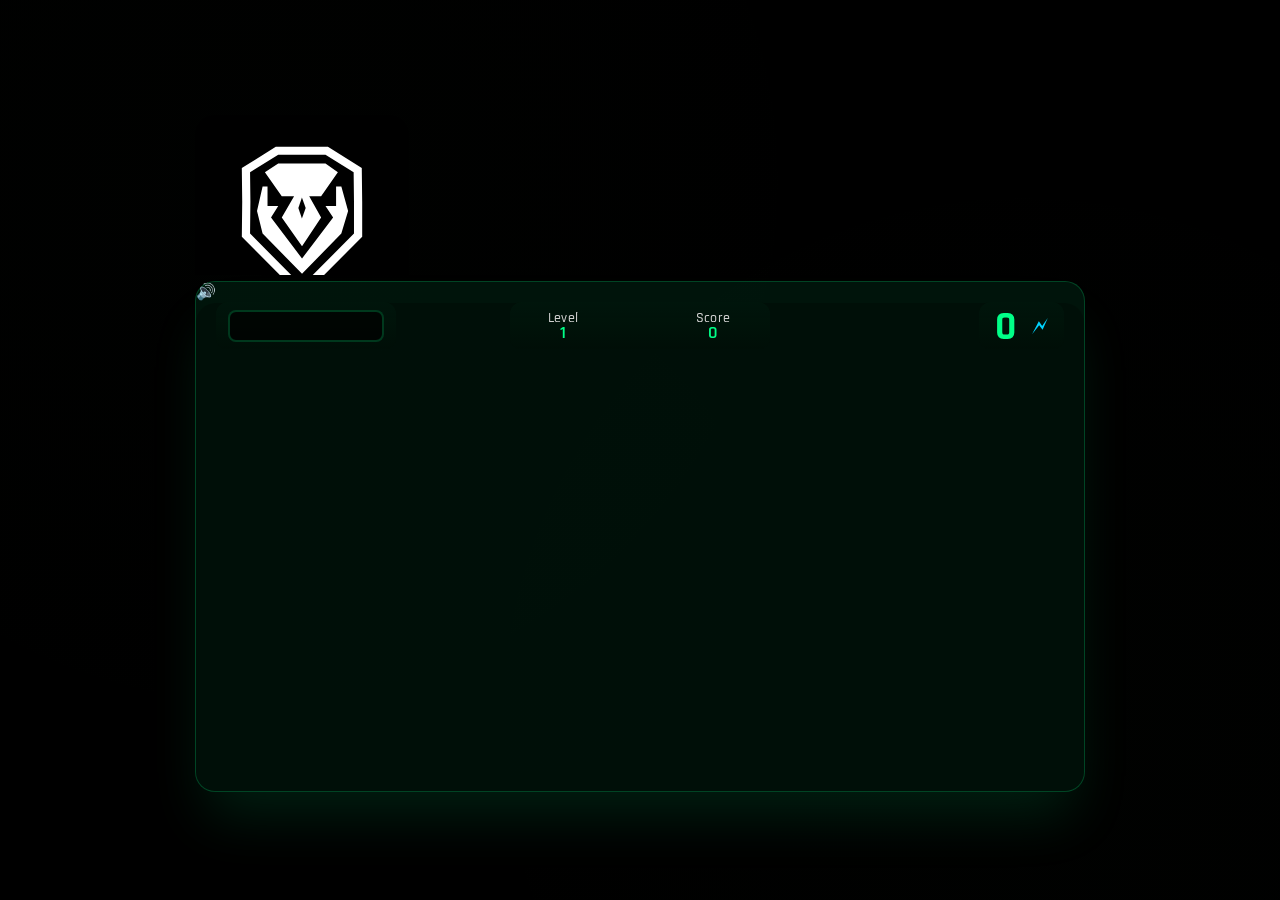
<file: index.html>
<!DOCTYPE html>
<html lang="en">
<head>
    <meta charset="UTF-8">
    <meta name="viewport" content="width=device-width, initial-scale=1.0">
    <title>Retro Runner V.078</title>
    <link rel="stylesheet" href="styles/main.css">
    <link rel="stylesheet" href="styles/enhanced-ui.css"> 
    
</head>
<body>
     <wrap id="wrap">   <h1 class="logo pulse">Retro Runner</h1>
    <div id="gameContainer">


        <!-- Health Bar - Links Oben -->
        <div id="healthBar" class="ui-panel">
            <div class="health-container" id="healthContainer">
                <div class="health-segment"></div>
                <div class="health-segment"></div>
                <div class="health-segment"></div>
                <div class="health-segment"></div>
                <div class="health-segment"></div>
            </div>
        </div>

        <!-- Bullet Count - Rechts Oben -->
        <div id="bulletCount" class="ui-panel">
          
            <span class="bulletcountValue" id="bullets">0</span>
               <span class="ui-label" id="bulletsLabel" style="font-size: 24px; margin-top: -4px; color:#00d4ff">🗲</span>
          
        </div>

        <!-- Score/Level Panel - Oben Mitte -->
        <div id="scorePanel" class="ui-panel">
            <div class="score-item">
                <span class="ui-label" id="levelLabel">Level</span>
                <span class="ui-value" id="level">1</span>
            </div>
            <div class="score-item">
                <span class="ui-label" id="scoreLabel">Score</span>
                <span class="ui-value" id="score">0</span>
            </div>
            
        </div>

        <!-- Combo Display - Unten Mitte -->
        <div id="comboDisplay" class="combo-display-enhanced" style="display: none;"></div>

        <!-- Enhanced Buffs - Links Unten -->
        <div id="enhancedBuffs" class="enhanced-buffs-container" style="display: none;"></div>
        
        <!-- Mute Button - Rechts Unten -->
<div id="muteButton" onclick="toggleVolumeOverlay()">
    <span id="muteIcon">🔊</span>
</div>
        
        <!-- Info Button - Rechts Unten (neben Mute) 
        <div id="infoButton" onclick="toggleInfoOverlay()">
            <span>ℹ️</span>
        </div>-->
        
        <!-- Highscore (hidden by default) -->
        <div id="highscore" class="ui-panel">
            <div class="ui-label" id="highscoreLabel">High Score</div>
            <div class="ui-value" id="highscoreValue">0</div>
        </div>
        
        <canvas id="gameCanvas" width="888" height="488"></canvas>
        
        <!-- Theme Selection removed - direct to Dungeon -->
        
     <div id="startScreen" class="screen">
      <div class="startScreenTitle"><h2>⚔️ Ready? ⚔️</h2></div>

    
    

    
    <!-- Local Stats -->

    <button id="startButton" class="btn" onclick="startGame()">Begin Nightmare</button>
   
         
         
            <!-- Global Highscore Box -->
    <div class="info-card">
        <h3>🏆 Global Top 10 🏆</h3>
<div id="highscoreList" class="control-item" style="gap: 20px; flex-direction: row; flex-wrap: wrap;">Loading...</div>
    </div>

    <!-- Controls Info -->
    <div class="info-card">
               
                
                <div class="controls-grid">
                    <div class="control-item">
                        <span class="key">↑</span> / <span class="key">W</span>
                        <span>Jump (hold for higher)</span>
                    </div>
                    <div class="control-item">
                        <span class="key">←</span><span class="key">→</span> / <span class="key">A</span><span class="key">D</span>
                        <span>Move left/right</span>
                    </div>
                    <div class="control-item">
                        <span class="key">SPACE</span> / <span class="key">S</span>
                        <span>Shoot</span>
                    </div>
                    
                    <div class="control-item">
                        <span class="key">ESC</span>
                        <span>Pause</span>
                    </div>
                </div>
                
            </div>


</div>
        
        <!-- Level Complete Screen -->
        <div id="levelComplete" class="screen dark-bg">
            
            <div>
                <h3 id="buffChoiceTitle">🔮 Choose Your Dark Power:</h3>
                <div id="buffButtons"></div>
            </div>
        </div>
        
        <!-- Pause Screen -->
        <div id="pauseScreen" class="screen dark-bg">
            <div>

                <p>Game is paused. Press <span class="key">ESC</span> to resume.</p>
                <div class="stats-grid" style="grid-template-columns: repeat(3, 1fr); margin: 16px 0;">
                    <div class="stat-card">
                        <div class="stat-label" id="pauseScoreLabel">Souls</div>
                        <div class="stat-value" id="pauseScore">0</div>
                    </div>
                    <div class="stat-card">
                        <div class="stat-label" id="pauseLevelLabel">Floor</div>
                        <div class="stat-value" id="pauseLevel">1</div>
                    </div>
                    <div class="stat-card">
                        <div class="stat-label" id="pauseLivesLabel">Lives</div>
                        <div class="stat-value" id="pauseLives">3</div>
                    </div>
                </div>
            </div>
            <button class="btn" onclick="resumeGame()">Resume Game</button>
            <button class="btn btn-danger" onclick="restartGame()">Restart</button>
        </div>
        
        <!-- Game Over Screen -->
        <div id="gameOver" class="screen dark-bg">
            <h2 id="gameOverTitle">💀 Final Death! 💀</h2>
            <button class="btn" onclick="restartGame()">Play Again</button>
            <p style="margin-top: 8px; margin-bottom:20px; font-size: 12px;">Press <span class="key">W</span> or <span class="key">↑</span> to restart</p>
            <div class="stats-grid">
                <div class="stat-card">
                    <div class="stat-label" id="finalScoreLabel">Final Souls</div>
                    <div class="stat-value" id="finalScore">0</div>
                </div>
                <div class="stat-card">
                    <div class="stat-label">Floors Completed</div>
                    <div class="stat-value" id="levelsCompleted">0</div>
                </div>
            </div>
         
           <div class="info-card">
        <h3>🏆 Global Top 10 🏆</h3>
<div id="highscoreList" class="control-item" style="gap: 20px; flex-direction: row; flex-wrap: wrap;">Loading...
        </div>
    </div>

            <div id="newHighScore" style="display: none;">
                <h3 class="highlight pulse">🎉 NEW HIGH SCORE! 🎉</h3>
            </div>
            
        </div>
        
    <!-- Info Overlay -->
<div id="infoOverlay" class="screen dark-bg">
    <h2>🎮 How to Play</h2>
    <div>

        <h3>🎯 Goal</h3>
        <p>Survive as long as possible by avoiding obstacles and shooting enemies. Defeat bosses to collect powerful drops!</p>
        
        <h3>🕹️ Controls</h3>
        <div class="controls-grid">
            <div class="control-item">
                <span class="key">W</span> / <span class="key">↑</span>
                <span>Jump (hold for higher jumps)</span>
            </div>
            <div class="control-item">
                <span class="key">A</span><span class="key">D</span> / <span class="key">←</span><span class="key">→</span>
                <span>Move left/right</span>
            </div>
            <div class="control-item">
                <span class="key">SPACE</span> / <span class="key">S</span>
                <span>Shoot lightning bolts</span>
            </div>
            <div class="control-item">
                <span class="key">ESC</span>
                <span>Pause game</span>
            </div>
        </div>
        
        <h3>⚔️ Permanent Buffs</h3>
        <p><strong>Every 2 floors you can choose a permanent buff:</strong></p>
        <ul style="text-align: left;">
            <li><strong>⚡ Chain Lightning:</strong> Unleash 3 bolts at once that arc between enemies</li>
            <li><strong>🧟 Undead Vigor:</strong> Gain extra life every 10 (15) bolt hits</li>
            <li><strong>🌙 Shadow Leap:</strong> Unlock double jump with ethereal shadow form</li>
        </ul>
        <p>These buffs remain active for the entire game!</p>
        
        <h3>💎 Drop System</h3>
<p><strong>Alpha Wolf Drops (50% chance):</strong></p>
<ul style="text-align: left;">
    <li>❤️ Extra Life - Gain an additional life</li>
    <li>📦 Mega Bolts - +15 bolts instantly</li>
    <li>⚡ Speed Boost - 25% faster movement for 10 seconds</li>
    <li>🚀 Jump Boost - Gain an extra jump for 30 seconds</li>
</ul>
<p><strong>Rare Drops (1% base chance, increases with combos):</strong></p>
<ul style="text-align: left;">
    <li>🛡️ Shield - Blocks one hit</li>
    <li>💰 Score Multiplier - 2x points for 20 seconds</li>
    <li>🌟 Magnet Mode - Attracts drops and bolt boxes for 15 seconds</li>
    <li>🔥 Berserker - Unlimited ammo for 10 seconds</li>
    <li>👻 Ghost Walk - Phase through enemies for 5 seconds</li>
    <li>⏰ Enemy Slow - Enemies move 60% slower for 5 seconds</li>
</ul>
<p><strong>💡 Stacking:</strong> Collect the same power-up multiple times to extend its duration! Each buff has a maximum stack limit to maintain game balance.</p>
        
        <h3>🏆 Achievements</h3>
        <ul style="text-align: left;">
            <li><strong>First Blood:</strong> Defeat your first boss → +10% higher drop rates</li>
            <li><strong>Untouchable:</strong> Complete floor without damage → Start with shield</li>
            <li><strong>Sharpshooter:</strong> 50 hits in a row → Piercing bolts</li>
            <li><strong>Speed Demon:</strong> 1000 points in 30 seconds → +10% permanent speed</li>
        </ul>
        
        <h3>🔥 Combo System</h3>
        <p>Chain kills to increase your combo multiplier! Higher combos = better drop chances.</p>
        <p>At 20x combo: Guaranteed drop from Alpha Wolf!</p>
        
        <h3>💡 Pro Tips</h3>
        <p>• Can't move backwards - keep pushing forward!</p>
        <p>• Alpha Wolf has higher drop rates - focus on them!</p>
        <p>• Maintain combos for better drop chances</p>
        <p>• Magnet power-up also attracts bolt boxes!</p>
        <p>• Enemy Slow affects all enemy movements and animations</p>
        <p>• Ghost Walk lets you collect drops safely</p>
        <p>• Combine power-ups for maximum effectiveness</p>
        <p>• Choose buffs wisely - they stack with temporary drops!</p>
    </div>
    <button class="btn" onclick="toggleInfoOverlay()">Got it!</button>
        </div>
		 
		 
			<!-- Volume Overlay -->
<div id="volumeOverlay">
    <div class="volume-header">
        <h3>Audio Settings</h3>
    </div>
    
    <!-- Music Volume -->
    <div class="volume-control" id="musicControl">
        <div class="volume-label">
            <div class="volume-label-text">
                <span class="volume-label-icon">🎵</span>
                <span>Music</span>
            </div>
            <span class="volume-value" id="musicValue">70%</span>
        </div>
        <div class="volume-slider-container">
            <div class="volume-slider-fill" id="musicFill" style="width: 70%"></div>
            <input type="range" class="volume-slider" id="musicSlider" 
                   min="0" max="100" value="70" 
                   oninput="updateVolume('music', this.value)">
        </div>
    </div>
    
    <!-- Sound Effects Volume -->
    <div class="volume-control" id="sfxControl">
        <div class="volume-label">
            <div class="volume-label-text">
                <span class="volume-label-icon">🔫</span>
                <span>Sound Effects</span>
            </div>
            <span class="volume-value" id="sfxValue">85%</span>
        </div>
        <div class="volume-slider-container">
            <div class="volume-slider-fill" id="sfxFill" style="width: 85%"></div>
            <input type="range" class="volume-slider" id="sfxSlider" 
                   min="0" max="100" value="85" 
                   oninput="updateVolume('sfx', this.value)">
        </div>
    </div>
    
    <!-- Master Controls -->
    <div class="master-controls">
        <button class="master-mute-btn" id="masterMuteBtn" onclick="toggleMasterMute()">
            Mute All
        </button>
    </div>
</div>
	
		 
		 
		 </div></wrap>
    
	
	

	
	
    <!-- Load JavaScript as ES6 Module -->
    <script type="module">
        // Import and start the game
        import './js/main.js';
    </script>
    
</body>
</html>
</file>
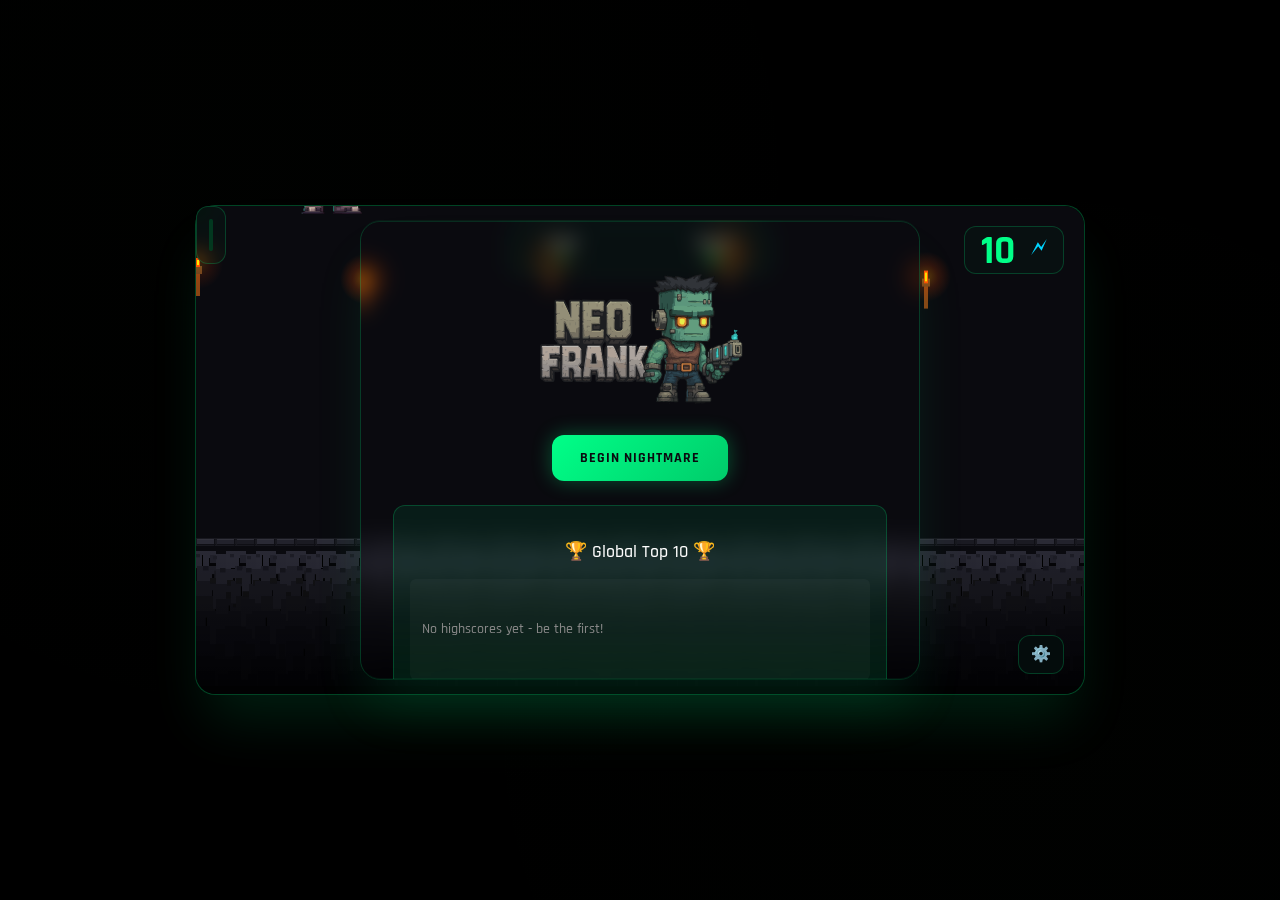
<file: js/index.html>
<!DOCTYPE html>
<html lang="en">
<head>
    <meta charset="UTF-8">
    <meta name="viewport" content="width=device-width, initial-scale=1.0">
    <title>Retro Runner V.078</title>
    <link rel="stylesheet" href="styles/main.css">
    <link rel="stylesheet" href="styles/enhanced-ui.css"> 
</head>
<body>
	
    <wrap id="wrap">   
        <div id="gameContainer">
       

            <!-- Health Bar - Links Oben -->
            <div id="healthBar" class="ui-panel">
                <div class="health-container" id="healthContainer">
                    <div class="health-segment"></div>
                    <div class="health-segment"></div>
                    <div class="health-segment"></div>
                    <div class="health-segment"></div>
                    <div class="health-segment"></div>
                </div>
            </div>

            <!-- Bullet Count - Rechts Oben -->
            <div id="bulletCount" class="ui-panel">
                <span class="bulletcountValue" id="bullets">0</span>
                <span class="ui-label" id="bulletsLabel" style="font-size: 24px; margin-top: -10px; color:#00d4ff">🗲</span>
            </div>

            <!-- Score/Level Panel - Oben Mitte -->
            <div id="scorePanel" class="ui-panel">
                <div class="score-item">
                    <span class="ui-label" id="levelLabel">Level</span>
                    <span class="ui-value" id="level">1</span>
                </div>
                <div class="score-item">
                    <span class="ui-label" id="scoreLabel">Score</span>
                    <span class="ui-value" id="score">0</span>
                </div>
            </div>

            <!-- Combo Display - Unten Mitte -->
            <div id="comboDisplay" class="combo-display-enhanced" style="display: none;"></div>

            <!-- Enhanced Buffs - Links Unten -->
            <div id="enhancedBuffs" class="enhanced-buffs-container" style="display: none;"></div>
            
            <!-- Mute Button - Rechts Unten -->
            <div id="settingsButton" onclick="toggleVolumeOverlay()">
    <span id="settingsIcon">⚙️</span>
</div>
            
            <!-- Info Button - Rechts Unten (neben Mute) 
            <div id="infoButton" onclick="toggleInfoOverlay()">
                <span>ℹ️</span>
            </div>-->
            
            <!-- Highscore (hidden by default) -->
            <div id="highscore" class="ui-panel">
                <div class="ui-label"  id="highscoreLabel" style="font-size: 14px;">High Score</div>
                <div class="ui-value" id="highscoreValue">0</div>
            </div>
            
            <canvas id="gameCanvas" width="888" height="488"></canvas>
            
            <!-- Theme Selection removed - direct to Dungeon -->
            
            <div id="startScreen" class="screen">
				<div class="startScreenTitle" style="display: flex; justify-content: center;"> <h1 class="logo pulse">NEO FRANK</h1></div>

                <!-- Local Stats -->

                <button id="startButton" class="btn" onclick="startGame()">Begin Nightmare</button>
               
                <!-- Global Highscore Box -->
                <div class="info-card">
                    <h3>🏆 Global Top 10 🏆</h3>
                    <div id="highscoreList" class="control-item" style="gap: 20px; flex-direction: row; flex-wrap: wrap;">Loading...</div>
                </div>

                <!-- Controls Info -->
                <div class="info-card">
                    <div class="controls-grid">
                        <div class="control-item">
                            <span class="key">↑</span> / <span class="key">W</span>
                            <span>Jump (hold for higher)</span>
                        </div>
                        <div class="control-item">
                            <span class="key">←</span><span class="key">→</span> / <span class="key">A</span><span class="key">D</span>
                            <span>Move left/right</span>
                        </div>
                        <div class="control-item">
                            <span class="key">SPACE</span> / <span class="key">S</span>
                            <span>Shoot</span>
                        </div>
                        
                        <div class="control-item">
                            <span class="key">ESC</span>
                            <span>Pause</span>
                        </div>
                    </div>
                </div>

            </div>
            
            <!-- Level Complete Screen -->
            <div id="levelComplete" class="screen dark-bg">
                <div>
                    <h3 id="buffChoiceTitle">🔮 Choose Your Dark Power:</h3>
                    <div id="buffButtons"></div>
                </div>
            </div>
            
            <!-- Pause Screen -->
            <div id="pauseScreen" class="screen dark-bg">
                <div>
                    <p>Game is paused. Press <span class="key">ESC</span> to resume.</p>
                    <div class="stats-grid" style="grid-template-columns: repeat(3, 1fr); margin: 16px 0;">
                        <div class="stat-card">
                            <div class="stat-label" id="pauseScoreLabel">Souls</div>
                            <div class="stat-value" id="pauseScore">0</div>
                        </div>
                        <div class="stat-card">
                            <div class="stat-label" id="pauseLevelLabel">Floor</div>
                            <div class="stat-value" id="pauseLevel">1</div>
                        </div>
                        <div class="stat-card">
                            <div class="stat-label" id="pauseLivesLabel">Lives</div>
                            <div class="stat-value" id="pauseLives">3</div>
                        </div>
                    </div>
                </div>
                <button class="btn" onclick="resumeGame()">Resume Game</button>
                <button class="btn btn-danger" onclick="restartGame()">Restart</button>
            </div>
            
            <!-- Game Over Screen -->
            <div id="gameOver" class="screen dark-bg">
                <h2 id="gameOverTitle">💀 Final Death! 💀</h2>
                <button class="btn" onclick="restartGame()">Play Again</button>
                <p style="margin-top: 8px; margin-bottom:20px; font-size: 12px;">Press <span class="key">W</span> or <span class="key">↑</span> to restart</p>
                <div class="stats-grid">
                    <div class="stat-card">
                        <div class="stat-label" id="finalScoreLabel">Final Souls</div>
                        <div class="stat-value" id="finalScore">0</div>
                    </div>
                    <div class="stat-card">
                        <div class="stat-label">Floors Completed</div>
                        <div class="stat-value" id="levelsCompleted">0</div>
                    </div>
                </div>
             
                <div class="info-card">
                    <h3>🏆 Global Top 10 🏆</h3>
                    <div id="highscoreList" class="control-item" style="gap: 20px; flex-direction: row; flex-wrap: wrap;">Loading...</div>
                </div>

                <div id="newHighScore" style="display: none;">
                    <h3 class="highlight pulse">🎉 NEW HIGH SCORE! 🎉</h3>
                </div>
            </div>
            
            <!-- Info Overlay -->
           <!-- Info Overlay - VOLLSTÄNDIG KORRIGIERT -->
<div id="infoOverlay" class="screen dark-bg">
    <h2>🎮 How to Play</h2>
    <div>

        <h3>🎯 Goal</h3>
        <p>Survive as long as possible by avoiding obstacles and shooting enemies. Defeat bosses to collect powerful drops and choose permanent buffs every 2 floors!</p>
        
        <h3>🕹️ Controls</h3>
        <div class="controls-grid">
            <div class="control-item">
                <span class="key">W</span> / <span class="key">↑</span>
                <span>Jump (hold for higher jumps)</span>
            </div>
            <div class="control-item">
                <span class="key">A</span><span class="key">D</span> / <span class="key">←</span><span class="key">→</span>
                <span>Move left/right</span>
            </div>
            <div class="control-item">
                <span class="key">SPACE</span> / <span class="key">S</span>
                <span>Shoot lightning bolts</span>
            </div>
            <div class="control-item">
                <span class="key">ESC</span>
                <span>Pause game</span>
            </div>
        </div>
        
        <h3>⚔️ Permanent Buffs</h3>
        <p><strong>Every 2 floors you can choose a permanent buff:</strong></p>
        <ul style="text-align: left;">
            <li><strong>⚡ Chain Lightning:</strong> Unleash 3 bolts at once that arc between enemies</li>
            <li><strong>🧟 Undead Vigor:</strong> Gain extra life every 10 (15 with buff) bolt hits</li>
            <li><strong>🌙 Shadow Leap:</strong> Unlock double jump with ethereal shadow form</li>
        </ul>
        <p>These buffs remain active for the entire game and stack with temporary drops!</p>
        
        <h3>💎 Drop System</h3>
        <p><strong>Alpha Wolf Drops (50% chance):</strong></p>
        <ul style="text-align: left;">
            <li>❤️ Extra Life - Gain an additional life</li>
            <li>📦 Mega Bolts - +50 bolts instantly</li>
            <li>⚡ Speed Boost - 25% faster movement for 10 seconds</li>
            <li>🚀 Jump Boost - Gain an extra jump for 30 seconds</li>
        </ul>
        <p><strong>Rare Drops (1% base chance, increases with combos):</strong></p>
        <ul style="text-align: left;">
            <li>🛡️ Shield - Blocks one hit, stacks up to 5 charges</li>
            <li>💰 Score Multiplier - 2x points for 20 seconds</li>
            <li>🌟 Magnet Mode - Attracts drops and bolt boxes for 15 seconds</li>
            <li>🔥 Berserker - Unlimited ammo for 10 seconds</li>
            <li>👻 Ghost Walk - Phase through enemies for 5 seconds</li>
            <li>⏰ Enemy Slow - Enemies move 60% slower for 5 seconds</li>
        </ul>
        <p><strong>💡 Stacking:</strong> Collect the same power-up multiple times to extend its duration! Each buff has a maximum stack limit to maintain game balance.</p>
        
        <h3>⚠️ Environmental Hazards</h3>
        <p><strong>Deadly obstacles that require strategy:</strong></p>
        <ul style="text-align: left;">
            <li><strong>⚡ Tesla Coils:</strong> Hang from ceiling, charge up and fire deadly lightning beams to the ground</li>
            <li><strong>🧟 Frankenstein Tables:</strong> Laboratory tables that shoot electrical bolts from above</li>
            <li><strong>🗿 Sarcophagus:</strong> Immovable stone obstacles that block your path</li>
            <li><strong>🩸 Bat Corruption:</strong> Vampire bats spit blood projectiles that temporarily weaken your abilities</li>
        </ul>
        <p><strong>⚡ Tip:</strong> Tesla Coils and Frankenstein Tables show warning signs before attacking. Watch for the charging glow!</p>
        
        <h3>🐺 Enemy Types & Abilities</h3>
        <p><strong>Know your foes:</strong></p>
        <ul style="text-align: left;">
            <li><strong>🦇 Vampire Bats:</strong> Follow you and spit corruption projectiles from any direction</li>
            <li><strong>🐺 Alpha Wolf (Boss):</strong> Jumps around normally, but enters FURY MODE when wounded - leaps directly at you!</li>
            <li><strong>🕷️ Spider:</strong> Fast ground enemy with moderate health</li>
            <li><strong>🧟 Vampire:</strong> Tough humanoid with multiple hit points</li>
            <li><strong>💀 Skeleton:</strong> Basic undead enemy, single hit to destroy</li>
            <li><strong>🐺 Wolf:</strong> Quick ground predator</li>
        </ul>
        
        <h3>🛡️ Health & Shield System</h3>
        <p><strong>Understanding your protection:</strong></p>
        <ul style="text-align: left;">
            <li><strong>Health Segments:</strong> Each green segment = 1 life (up to 5 maximum)</li>
            <li><strong>Shield Charges:</strong> Blue segments show active shield charges (1-5 stacks)</li>
            <li><strong>Shield Priority:</strong> Shields absorb damage before health is lost</li>
            <li><strong>Damage Invulnerability:</strong> Brief protection after taking any damage</li>
            <li><strong>Corruption Weakness:</strong> Red corruption bar shows remaining weakness duration</li>
        </ul>
        
        <h3>🏆 Achievements & Rewards</h3>
        <ul style="text-align: left;">
            <li><strong>First Blood:</strong> Defeat your first boss → +10% higher drop rates permanently</li>
            <li><strong>Untouchable:</strong> Complete floor without damage → Start future games with 1 shield charge</li>
            <li><strong>Sharpshooter:</strong> 50 hits in a row → Piercing bolts for rest of game</li>
            <li><strong>Speed Demon:</strong> 1000 points in 30 seconds → +10% permanent movement speed</li>
        </ul>
        
        <h3>🔥 Combo System</h3>
        <p><strong>Master the combo for maximum rewards:</strong></p>
        <ul style="text-align: left;">
            <li><strong>Build Combo:</strong> Kill enemies and avoid obstacles without taking damage</li>
            <li><strong>Combo Breaks:</strong> Any damage (including corruption) resets your combo to 0</li>
            <li><strong>Combo Benefits:</strong> Higher combos = dramatically better drop chances</li>
            <li><strong>20x Combo:</strong> Guaranteed drop from Alpha Wolf!</li>
            <li><strong>Visual Indicator:</strong> Combo counter appears in bottom center when active</li>
        </ul>
        
        <h3>💡 Pro Tips</h3>
        <ul style="text-align: left;">
            <li><strong>Movement:</strong> Can't move backwards - keep pushing forward!</li>
            <li><strong>Priorities:</strong> Alpha Wolf has highest drop rates - focus on them!</li>
            <li><strong>Hazard Strategy:</strong> Tesla Coils and Frankenstein Tables are destructible - shoot them!</li>
            <li><strong>Corruption Defense:</strong> When corrupted, you can't jump or shoot - keep moving!</li>
            <li><strong>Combo Protection:</strong> Maintain combos for better drops, but don't risk your life</li>
            <li><strong>Magnet Power:</strong> Magnet mode also attracts bolt boxes, not just drops!</li>
            <li><strong>Buff Synergy:</strong> Combine permanent buffs with temporary drops for maximum power</li>
            <li><strong>Alpha Wolf Fury:</strong> When Alpha Wolf glows and charges, it's preparing a devastating leap attack!</li>
            <li><strong>Resource Management:</strong> Berserker mode = unlimited ammo, perfect for Alpha Wolf fights</li>
            <li><strong>Safe Zones:</strong> Use Ghost Walk to collect drops safely during intense moments</li>
        </ul>
        
        <h3>🎮 UI Elements Guide</h3>
        <p><strong>Understanding your interface:</strong></p>
        <ul style="text-align: left;">
            <li><strong>Health Bar (Top Left):</strong> Green = health, Blue = shield charges, Red = critical health</li>
            <li><strong>Bolt Counter (Top Right):</strong> Lightning symbol shows remaining ammunition</li>
            <li><strong>Score/Level (Top Center):</strong> Current floor and soul count</li>
            <li><strong>Combo Display (Bottom Center):</strong> Shows when you have 2+ combo multiplier</li>
            <li><strong>Active Buffs (Bottom Left):</strong> Displays all temporary power-ups with timers</li>
            <li><strong>Corruption Bar:</strong> Red bar under health shows weakness duration</li>
        </ul>
        
        <h3>🎯 Advanced Strategies</h3>
        <ul style="text-align: left;">
            <li><strong>Buff Timing:</strong> Save powerful buffs like Berserker for Alpha Wolf encounters</li>
            <li><strong>Positioning:</strong> Stay mobile to avoid Tesla Coil beam patterns</li>
            <li><strong>Resource Conservation:</strong> Collect bolt boxes before they despawn</li>
            <li><strong>Risk vs Reward:</strong> High combos give better drops but are harder to maintain</li>
            <li><strong>Permanent Choices:</strong> Chain Lightning for crowd control, Shadow Leap for mobility, Undead Vigor for sustainability</li>
        </ul>
        
    </div>
    <button class="btn" onclick="toggleInfoOverlay()">Got it!</button>
</div>
             
            <!-- Volume Overlay -->
            <div id="volumeOverlay">
                <div class="volume-header">
                    <h3>Audio Settings</h3>
                </div>
                
                <!-- Music Volume -->
                <div class="volume-control" id="musicControl">
                    <div class="volume-label">
                        <div class="volume-label-text">
                            <span class="volume-label-icon">🎵</span>
                            <span>Music</span>
                        </div>
                        <span class="volume-value" id="musicValue">70%</span>
                    </div>
                    <div class="volume-slider-container">
                        <div class="volume-slider-fill" id="musicFill" style="width: 70%"></div>
                        <input type="range" class="volume-slider" id="musicSlider" 
                               min="0" max="100" value="70" 
                               oninput="updateVolume('music', this.value)">
                    </div>
                </div>
                
                <!-- Sound Effects Volume -->
                <div class="volume-control" id="sfxControl">
                    <div class="volume-label">
                        <div class="volume-label-text">
                            <span class="volume-label-icon">🔫</span>
                            <span>Sound Effects</span>
                        </div>
                        <span class="volume-value" id="sfxValue">85%</span>
                    </div>
                    <div class="volume-slider-container">
                        <div class="volume-slider-fill" id="sfxFill" style="width: 85%"></div>
                        <input type="range" class="volume-slider" id="sfxSlider" 
                               min="0" max="100" value="85" 
                               oninput="updateVolume('sfx', this.value)">
                    </div>
                </div>
                
                <!-- Master Controls -->
                <div class="master-controls">
                    <button class="master-mute-btn" id="masterMuteBtn" onclick="toggleMasterMute()">
                        Mute All
                    </button>
                </div>
            </div>

        </div>
    </wrap>
    
    <!-- Load JavaScript as ES6 Module -->
    <script type="module">
        // Import and start the game
        import './js/main.js';
    </script>
    
</body>
</html>
</file>
<file: styles/main.css>
@import url('https://fonts.googleapis.com/css2?family=Orbitron:wght@400;500;600;700;800;900&family=Rajdhani:wght@300;400;500;600;700&family=JetBrains+Mono:wght@400;500;600&display=swap');

:root {
    --primary: #00ff88;
    --primary-dark: #00cc6a;
    --secondary: #000000; /** #ff6b35; **/
    --accent: #00d4ff;
    --success: #10b981;
    --warning: #ffa726;
    --error: #ff1744;
    --bg-primary: #0a0a0f;
    --bg-secondary: #1b1b1d;
    --bg-tertiary: #000000;
    --glass: rgba(0, 201, 108, 0.1);
    --glass-dark: rgba(0, 80, 43, 0.1);
	 --glass-hud: linear-gradient(to top, rgba(0, 80, 43, 0.0), rgba(0, 80, 43, 0.1));
    --glass-border: rgba(0, 211, 112, 0.25);
    --text-primary: #ffffff;
    --text-secondary: #d0d0d0;
    --text-accent: #00ff88;
    --shadow-lg: 0 25px 50px -12px rgba(0, 211, 112, 0.10);
    --shadow-xl: 0 35px 56px -12px rgba(0, 211, 112, 0.15);
    --border-radius: 12px;
    --border-radius-lg: 20px;
}

* {
    box-sizing: border-box;
}

body {
    margin: 0;
    padding: 0;
    background: #000000;
    font-family: 'Rajdhani', sans-serif;
    display: flex;
    justify-content: center;
    align-items: center;
    min-height: 100vh;
    overflow: hidden;
    position: relative;
    flex-direction: column;
    font-weight: 500;
}

/* LOGO POSITIONING FIX - AUF OBERER KANTE DES SPIELBILDSCHIRMS */
.logo {
    position: relative; /* Perfekte horizontale Zentrierung */
    z-index: 9999 !important; /* Höchster z-index Wert */
    color: transparent;
    font-size: 10px;
    width: 214px;
    height: 160px;
    background: url(../img/logo.svg);
    background-size: cover;
    pointer-events: none; /* Logo ist nicht klickbar/interaktiv */
}

/* Enhanced buffs positioning fix */
.enhanced-buffs-container {
    position: absolute !important;
    bottom: 12px !important;
    left: 20px !important;
    max-width: 160px;
    z-index: 100 !important;
    pointer-events: none;
}

/* Combo display positioning fix */
.combo-display-enhanced {
    position: absolute !important;
    bottom: 80px !important;
    left: 50% !important;
    transform: translateX(-50%) !important;
    text-align: center;
    z-index: 15 !important;
    pointer-events: none;
    transition: all 0.1s ease;
    padding: 4px !important;
}

/* Ensure visibility */
.enhanced-buffs-container,
.combo-display-enhanced {
    display: block !important;
    visibility: visible !important;
}

body::before {
    content: '';
    position: absolute;
    top: 0;
    left: 0;
    width: 100%;
    height: 100%;
    background: 
        radial-gradient(circle at 20% 20%, rgba(48, 131, 54, 0.01) 0%, transparent 50%),
        radial-gradient(circle at 80% 80%, rgba(58, 157, 66, 0.01) 0%, transparent 50%),
        radial-gradient(circle at 40% 60%, rgba(39, 96, 43, 0.005) 0%, transparent 50%);
    pointer-events: none;
}

#gameContainer {
    position: relative;
    border-radius: var(--border-radius-lg);
    overflow: visible; /* WICHTIG: overflow auf visible für Logo */
    box-shadow: var(--shadow-xl);
    border: 1px solid var(--glass-border);
    background: var(--glass);
}

.cowboy-theme {
    background: linear-gradient(135deg, #87CEEB 0%, #F4A460 40%, #A17F53 100%);
}

.Dungeon-theme {
    background: linear-gradient(135deg, var(--bg-primary) 0%, var(--bg-secondary) 40%, var(--bg-tertiary) 100%);
}

#gameCanvas {
    display: block;
    background: rgba(0, 0, 0, 0.25);
    border-radius: var(--border-radius-lg);
    z-index: 1;
    overflow: hidden; /* Canvas behält overflow: hidden für Spiel-Content */
}

.ui-panel {
    position: absolute;
    background: var(--glass-hud);
    backdrop-filter: blur(10px);
    border: 0px solid var(--glass-border);
    border-radius: var(--border-radius);
    padding: 12px 12px;
    z-index: 10;
}

/* NEW HEALTH BAR STYLES */

/* NEW: HP Bar System */
/* Add this to your styles/main.css file */

/* HEALTH BAR POSITIONING AND VISIBILITY */
#healthBar {
   position: absolute;
    top: 20px;
    left: 20px;
    width: 180px;
    height: 48px;
    z-index: 10;
    display: flex;
    visibility: visible !important;
	align-items:center; 
}

.health-container {
    width: 100%;
    height: 32px;
    background: rgba(0, 0, 0, 0.7);
    border: 2px solid var(--glass-border);
    border-radius: 8px;
    position: relative;
    overflow: hidden;
    display: flex;
    align-items: center;
}

.hp-bar {
    width: 100%;
    height: 100%;
    position: relative;
    border-radius: 6px;
    overflow: hidden;
}

/* Base HP Fill */
.hp-fill {
    height: 100%;
    transition: all 0.3s ease;
    position: relative;
    border-radius: 6px;
    background: linear-gradient(90deg, #00ff88 0%, #00cc6a 100%);
    z-index: 1;
}

.hp-fill.healthy {
    background: linear-gradient(90deg, #00ff88 0%, #00cc6a 100%);
}

.hp-fill.warning {
    background: linear-gradient(90deg, #ffa726 0%, #ff9800 100%);
}

.hp-fill.critical {
    background: linear-gradient(90deg, #ff1744 0%, #d50000 100%);
    animation: criticalPulse 0.8s ease-in-out infinite;
}

/* NEW: Shield Overlay - covers entire health bar when shields are active */
.shield-overlay {
    position: absolute;
    top: 0;
    left: 0;
    right: 0;
    bottom: 0;
    background: linear-gradient(90deg, 
        rgba(65, 105, 225, 0.8) 0%, 
        rgba(30, 144, 255, 0.9) 50%, 
        rgba(65, 105, 225, 0.8) 100%);
    border-radius: 6px;
    z-index: 2;
    opacity: 0;
    transition: opacity 0.3s ease;
    animation: shieldFlow 2s ease-in-out infinite;
}

/* Show shield overlay when shields are active */
.health-container.shield-active .shield-overlay {
    opacity: 1;
}

/* Shield flow animation */
@keyframes shieldFlow {
    0%, 100% { 
        background: linear-gradient(90deg, 
            rgba(65, 105, 225, 0.8) 0%, 
            rgba(30, 144, 255, 0.9) 50%, 
            rgba(65, 105, 225, 0.8) 100%);
    }
    50% { 
        background: linear-gradient(90deg, 
            rgba(30, 144, 255, 0.9) 0%, 
            rgba(65, 105, 225, 1.0) 50%, 
            rgba(30, 144, 255, 0.9) 100%);
    }
}

/* Health text in the middle */
.hp-text {
position: absolute;
    top: 50%;
    left: 36px;
    transform: translate(-50%, -50%);
    color: #ffffff;
    font-family: 'Rajdhani', monospace;
    font-size: 14px;
    font-weight: 700;
    text-shadow: 2px 2px 4px rgba(0, 0, 0, 0.5);
    pointer-events: none;
    z-index: 4;
    letter-spacing: 0.5px;
}

/* NEW: Shield counter in right corner */
.shield-counter {
    position: absolute;
    top: 50%;
    right: 8px;
    transform: translateY(-50%);
    display: flex;
    align-items: center;
    gap: 4px;
    color: #ffffff;
    font-family: 'Rajdhani', monospace;
    font-size: 12px;
    font-weight: 700;
    text-shadow: 2px 2px 4px rgba(0, 0, 0, 0.5);
    z-index: 4;
    opacity: 0;
    transition: opacity 0.3s ease;
}

/* Show shield counter when shields are active */
.health-container.shield-active .shield-counter {
    opacity: 1;
}

.shield-counter .shield-icon {
    font-size: 14px;
    filter: drop-shadow(0 0 4px rgba(65, 105, 225, 0.8));
    animation: shieldIconPulse 2s ease-in-out infinite;
}

.shield-counter .shield-count {
    min-width: 12px;
    text-align: center;
}

/* Shield icon pulse animation */
@keyframes shieldIconPulse {
    0%, 100% { 
        transform: scale(1);
        filter: drop-shadow(0 0 4px rgba(65, 105, 225, 0.8));
    }
    50% { 
        transform: scale(1.1);
        filter: drop-shadow(0 0 8px rgba(65, 105, 225, 1.0));
    }
}

/* Enhanced container border when shields are active */
.health-container.shield-active {
    border-color: rgba(65, 105, 225, 0.8);
    box-shadow: 0 0 15px rgba(65, 105, 225, 0.5);
    animation: shieldContainerPulse 2s ease-in-out infinite;
}

@keyframes shieldContainerPulse {
    0%, 100% { 
        border-color: rgba(65, 105, 225, 0.8);
        box-shadow: 0 0 15px rgba(65, 105, 225, 0.5);
    }
    50% { 
        border-color: rgba(65, 105, 225, 1.0);
        box-shadow: 0 0 25px rgba(65, 105, 225, 0.8);
    }
}

/* HP Bar shine effect */
.hp-fill::after {
    content: '';
    position: absolute;
    top: 0;
    left: -100%;
    width: 100%;
    height: 100%;
    background: linear-gradient(90deg, transparent, rgba(255,255,255,0.3), transparent);
    animation: hpShine 3s infinite;
    z-index: 1;
}

@keyframes hpShine {
    0% { left: -100%; }
    100% { left: 100%; }
}

/* Critical health animations */
@keyframes criticalPulse {
    0%, 100% { 
        opacity: 1;
        box-shadow: 0 0 5px rgba(255, 23, 68, 0.5);
    }
    50% { 
        opacity: 0.8;
        box-shadow: 0 0 15px rgba(255, 23, 68, 0.9);
    }
}

/* Critical health container effects */
.health-container.critical-health {
    border-color: rgba(255, 23, 68, 0.8) !important;
    box-shadow: 0 0 15px rgba(255, 23, 68, 0.6) !important;
    animation: criticalContainerPulse 1.2s ease-in-out infinite;
}

@keyframes criticalContainerPulse {
    0%, 100% { 
        border-color: rgba(255, 23, 68, 0.8);
        box-shadow: 0 0 15px rgba(255, 23, 68, 0.6);
    }
    50% { 
        border-color: rgba(255, 23, 68, 1.0);
        box-shadow: 0 0 25px rgba(255, 23, 68, 0.9);
    }
}

/* Critical health overrides shield effects when health is very low */
.health-container.critical-health.shield-active {
    border-color: rgba(255, 23, 68, 0.8) !important;
    box-shadow: 0 0 15px rgba(255, 23, 68, 0.6) !important;
    animation: criticalContainerPulse 1.2s ease-in-out infinite;
}

.health-container.critical-health .shield-overlay {
    background: linear-gradient(90deg, 
        rgba(255, 23, 68, 0.6) 0%, 
        rgba(65, 105, 225, 0.8) 30%, 
        rgba(65, 105, 225, 0.8) 70%, 
        rgba(255, 23, 68, 0.6) 100%);
    animation: criticalShieldFlow 1s ease-in-out infinite;
}

@keyframes criticalShieldFlow {
    0%, 100% { 
        background: linear-gradient(90deg, 
            rgba(255, 23, 68, 0.6) 0%, 
            rgba(65, 105, 225, 0.8) 30%, 
            rgba(65, 105, 225, 0.8) 70%, 
            rgba(255, 23, 68, 0.6) 100%);
    }
    50% { 
        background: linear-gradient(90deg, 
            rgba(255, 23, 68, 0.8) 0%, 
            rgba(65, 105, 225, 0.6) 30%, 
            rgba(65, 105, 225, 0.6) 70%, 
            rgba(255, 23, 68, 0.8) 100%);
    }
}

/* Remove old shield indicator (since we now have inline shield counter) */
.shield-indicator {
    display: none;
}

/* Mobile adjustments */
@media (max-width: 768px) {
    #healthBar {
        width: 150px;
        height: 40px;
    }
    
    .health-container {
        height: 28px;
    }
    
    .hp-text {
        font-size: 12px;
    }
    
    .shield-counter {
        font-size: 10px;
        right: 6px;
    }
    
    .shield-counter .shield-icon {
        font-size: 12px;
    }
}

/* Accessibility: Reduced motion */
@media (prefers-reduced-motion: reduce) {
    .shield-overlay,
    .shield-counter .shield-icon,
    .health-container.shield-active,
    .health-container.critical-health {
        animation: none;
    }
    
    .health-container.shield-active {
        border-color: rgba(65, 105, 225, 0.8);
        box-shadow: 0 0 15px rgba(65, 105, 225, 0.5);
    }
    
    .shield-overlay {
        background: linear-gradient(90deg, 
            rgba(65, 105, 225, 0.8) 0%, 
            rgba(30, 144, 255, 0.9) 50%, 
            rgba(65, 105, 225, 0.8) 100%) !important;
    }
}
/* BULLET COUNT STYLES */
#bulletCount {
position: absolute;
    top: 20px;
    right: 20px;
    display: flex;
    align-items: center;
    gap: 16px;
    padding: 8px 16px;
    height: 48px;}

.bulletcountValue {
    color: var(--text-accent);
    font-weight: 800;
    font-family: 'Rajdhani', monospace;
    font-size: 40px;
    line-height: 30px;
    text-align: right;
    padding-top: 4px;
}

/* SCORE PANEL STYLES */
#scorePanel {
position: absolute;
    top: 20px;
    left: 50%;
    transform: translateX(-50%);
    display: flex
;
    gap: 40px;
    padding: 10px 0px;
    align-items: center;
    height: 48px;
}

.score-item {
  display: flex;
    flex-direction: column;
    align-items: center;
    gap: 0px;
    color: var(--text-secondary);
    min-width: 110px;
	padding-right:4px;
}


.ui-label {
    color: var(--text-secondary);
    font-size: 14px;
    font-weight: 500
    text-transform: uppercase;
    letter-spacing: 0.1px;
    margin-bottom: -6px;
}

.ui-value {
    color: var(--text-accent);
    font-weight: 600;
    font-family: 'Rajdhani', monospace;
    font-size: 18px;
    line-height: normal;
}

/* REMOVE OLD UI STYLES */
#ui, #centerUI {
    display: none !important;
}

.hearts-container {
    display: none !important;
}

#highscore {
    top: 20px;
    right: 20px;
    text-align: right;
    min-width: 120px;
    display:none;
}

#instructions {
    color: var(--text-secondary);
    text-align: center;
    font-size: 14px;
    font-weight: 500;
    margin: 20px 0;
}

.screen {
    position: absolute;
    top: 50%;
    left: 50%;
    transform: translate(-50%, -50%);
    backdrop-filter: blur(10px);
    -webkit-backdrop-filter: blur(10px);
    border: 1px solid var(--glass-border);
    border-radius: var(--border-radius-lg);
    padding: 32px;
    text-align: center;
    display: none;
    z-index: 30;
    box-shadow: var(--shadow-xl);
    max-width: 94%;
    max-height: 94%;
    overflow-y: auto;
    color: var(--text-primary);
}

.screen.glass-bg {
    background: var(--glass);
}

.screen.dark-bg {
    background: var(--glass-dark);
}

.screen::-webkit-scrollbar {
    width: 6px;
}

.screen::-webkit-scrollbar-track {
    background: var(--glass);
    border-radius: 3px;
}

.screen::-webkit-scrollbar-thumb {
    background: var(--glass-border);
    border-radius: 3px;
}

#themeSelection {
    width: 600px;
}

#startScreen {
    width: 560px;
    z-index:1000;
}

#levelComplete {
    width: 560px;
    z-index:1000;
}

#gameOver {
    width: 560px;
}

/* Global Highscore Box */
#globalHighscoreBox {
    background: rgba(0, 0, 0, 0.8);
    border: 2px solid #FFD700;
    border-radius: 10px;
    padding: 15px;
    margin: 20px auto;
}

#globalHighscoreBox h3 {
    color: #ffffff;
    margin: 0 0 10px 0;
    text-align: center;
}

#highscoreList {
    color: #C0C0C0;
}

/* Highscore List Items */
.highscore-entry {
    display: flex;
    justify-content: space-between;
    padding: 5px 0;
    border-bottom: 1px solid #1a4833;
    width:200px;
}

/* Optional: Highlight top 3 */
.highscore-entry:nth-child(1) {
    color: #ffffff; /* Gold */
}

.highscore-entry:nth-child(2) {
    color: #C0C0C0; /* Silver */
}

.highscore-entry:nth-child(3) {
    color: #C0C0C0; /* Bronze */
}

/* Loading/Empty state */
#highscoreList p {
    text-align: center;
    color: #888;
    padding: 20px 0;
}

.btn {
    background: linear-gradient(135deg, var(--primary) 0%, var(--primary-dark) 100%);
    color: var(--bg-primary);
    border: none;
    border-radius: var(--border-radius);
    padding: 14px 28px;
    font-size: 14px;
    font-weight: 700;
    font-family: 'Rajdhani', monospace;
    cursor: pointer;
    transition: all 0.3s ease;
    position: relative;
    overflow: hidden;
    margin: 8px;
    min-width: 140px;
    text-transform: uppercase;
    letter-spacing: 1px;
    box-shadow: 0 0 20px rgba(0, 255, 136, 0.3);
}

.btn::before {
    content: '';
    position: absolute;
    top: 0;
    left: -100%;
    width: 100%;
    height: 100%;
    background: linear-gradient(90deg, transparent, rgba(255, 255, 255, 0.3), transparent);
    transition: left 0.5s ease;
}

.btn:hover {
    transform: translateY(-3px);
    box-shadow: 0 15px 35px rgba(0, 255, 136, 0.4);
    background: linear-gradient(135deg, #00ff88 0%, #00ffaa 100%);
}

.btn:hover::before {
    left: 100%;
}

.btn:active {
    transform: translateY(-1px);
}

.btn-secondary {
    background: linear-gradient(135deg, var(--secondary) 0%, #ff8a50 100%);
    box-shadow: 0 0 20px rgba(255, 107, 53, 0.3);
}

.btn-secondary:hover {
    box-shadow: 0 15px 35px rgba(255, 107, 53, 0.4);
    background: linear-gradient(135deg, #ff6b35 0%, #ff8a50 100%);
}

.btn-danger {
    background: linear-gradient(135deg, var(--error) 0%, #ff4569 100%);
    box-shadow: 0 0 20px rgba(255, 23, 68, 0.3);
}

.btn-danger:hover {
    box-shadow: 0 15px 35px rgba(255, 23, 68, 0.4);
    background: linear-gradient(135deg, #ff1744 0%, #ff4569 100%);
}

.btn-small {
    padding: 10px 20px;
    font-size: 12px;
    min-width: auto;
}

.theme-selection-container {
    display: flex;
    justify-content: center;
    gap: 40px;
    margin: 30px 0;
}

.theme-card {
    background: var(--glass);
    backdrop-filter: blur(40px);
    border: 2px solid var(--glass-border);
    border-radius: var(--border-radius-lg);
    padding: 30px;
    width: 280px;
    height: 200px;
    cursor: pointer;
    transition: all 0.4s ease;
    position: relative;
    overflow: hidden;
    font-family: 'Rajdhani', sans-serif;
}

.theme-card::before {
    content: '';
    position: absolute;
    top: 0;
    left: 0;
    width: 100%;
    height: 100%;
    background: linear-gradient(135deg, var(--primary) 0%, var(--secondary) 100%);
    opacity: 0;
    transition: opacity 0.3s ease;
}

.theme-card:hover {
    transform: translateY(-10px) scale(1.02);
    box-shadow: var(--shadow-xl);
    border-color: var(--primary);
}

.theme-card:hover::before {
    opacity: 0.1;
}

.theme-card.cowboy {
    border-color: rgba(255, 171, 64, 0.4);
}

.theme-card.cowboy:hover {
    border-color: #ffab40;
    box-shadow: 0 15px 40px rgba(255, 171, 64, 0.3);
}

.theme-card.Dungeon {
    border-color: rgba(0, 212, 255, 0.4);
}

.theme-card.Dungeon:hover {
    border-color: var(--accent);
    box-shadow: 0 15px 40px rgba(0, 212, 255, 0.3);
}

.theme-preview {
    font-size: 40px;
    margin-bottom: 15px;
    position: relative;
    z-index: 1;
}

.theme-title {
    font-size: 22px;
    font-weight: 700;
    margin-bottom: 10px;
    color: var(--text-primary);
    position: relative;
    z-index: 1;
    font-family: 'Rajdhani', monospace;
    text-transform: uppercase;
    letter-spacing: 1px;
}

.theme-desc {
    font-size: 13px;
    line-height: 1.5;
    color: var(--text-secondary);
    position: relative;
    z-index: 1;
    font-weight: 500;
}

.buff-card {
    background: var(--glass);
    backdrop-filter: blur(40px);
    border: 1px solid var(--glass-border);
    border-radius: var(--border-radius);
    padding: 16px;
    margin: 12px 0 0 0;
    width: 100%;
    height: auto;
    display: inline-block;
    vertical-align: top;
    cursor: pointer;
    transition: all 0.3s ease;
    position: relative;
    overflow: hidden;
}

.buff-card::before {
    content: '';
    position: absolute;
    top: 0;
    left: 0;
    width: 100%;
    height: 100%;
    background: linear-gradient(135deg, var(--accent) 0%, var(--primary) 100%);
    opacity: 0;
    transition: opacity 0.3s ease;
}

.buff-card:hover {
    transform: translateY(-4px);
    box-shadow: 0 15px 35px rgba(6, 182, 212, 0.2);
}

.buff-card:hover::before {
    opacity: 0.1;
}

.buff-title {
    font-size: 14px;
    font-weight: 600;
    margin-bottom: 8px;
    color: var(--text-accent);
    position: relative;
    z-index: 1;
}

.buff-desc {
    font-size: 11px;
    line-height: 1.3;
    color: var(--text-secondary);
    position: relative;
    z-index: 1;
}

h1 {
    font-size: 28px;
    font-weight: 700;
    color: var(--text-primary);
    text-align: center;
    background: linear-gradient(135deg, var(--primary) 0%, var(--secondary) 100%);
    -webkit-background-clip: text;
    -webkit-text-fill-color: transparent;
    background-clip: text;
}

h2 {
    margin-bottom: 20px;
    font-size: 24px;
    font-weight: 600;
    color: var(--text-primary);
}

h3 {
    margin-bottom: 16px;
    font-size: 18px;
    font-weight: 500;
    color: var(--text-primary);
}

.info-card {
    background: var(--glass);
    backdrop-filter: blur(40px);
    border: 1px solid var(--glass-border);
    border-radius: var(--border-radius);
    padding: 16px;
    margin: 16px 0;
}

.stats-grid {
    display: none;
    grid-template-columns: repeat(2, 1fr);
    gap: 12px;
    margin: 12px 0;
}

.stat-card {
    background: var(--glass);
    backdrop-filter: blur(40px);
    border: 1px solid var(--glass-border);
    border-radius: var(--border-radius);
    padding: 16px;
    text-align: center;
}

.stat-label {
    font-size: 12px;
    color: var(--text-secondary);
    text-transform: uppercase;
    letter-spacing: 0.5px;
    margin-bottom: 4px;
}

.stat-value {
    font-size: 24px;
    font-weight: 700;
    color: var(--text-accent);
    font-family: 'Rajdhani', monospace;
}

.active-buffs {
    margin-top: 16px;
    padding: 12px 16px;
    background: var(--glass);
    backdrop-filter: blur(40px);
    border: 1px solid var(--glass-border);
    border-radius: var(--border-radius);
    font-size: 12px;
    color: var(--text-secondary);
    animation: buffGlow 2s ease-in-out infinite;
}

@keyframes buffGlow {
    0%, 100% { box-shadow: 0 0 10px rgba(0, 255, 136, 0.3); }
    50% { box-shadow: 0 0 20px rgba(0, 255, 136, 0.5); }
}

p {
    margin: 12px 0;
    font-size: 14px;
    line-height: 1.5;
    color: var(--text-secondary);
}

ul {
    padding-left: 20px;
    color: var(--text-secondary);
    font-size: 14px;
    line-height: 1.6;
}

ul li {
    margin: 8px 0;
}

.back-btn {
    position: relative;
    background: rgba(0, 0, 0, 0.3);
    backdrop-filter: blur(20px);
    border: 1px solid var(--glass-border);
    border-radius: 8px;
    padding: 8px 12px;
    color: var(--text-secondary);
    font-size: 12px;
    cursor: pointer;
    transition: all 0.2s ease;
}

.back-btn:hover {
    background: rgba(0, 0, 0, 0.5);
    color: var(--text-primary);
}

.highlight {
    background: linear-gradient(135deg, var(--primary) 0%, var(--secondary) 100%);
    -webkit-background-clip: text;
    -webkit-text-fill-color: transparent;
    background-clip: text;
    font-weight: 600;
}

.pulse {
    animation: pulse 2s infinite;
}

@keyframes pulse {
    0%, 100% {
        opacity: 1;
    }
    50% {
        opacity: 0.7;
    }
}

.fade-in {
    animation: fadeIn 0.5s ease forwards;
}

@keyframes fadeIn {
    from {
        opacity: 0;
        transform: translateY(20px);
    }
    to {
        opacity: 1;
        transform: translateY(0);
    }
}

.controls-grid {
    display: grid;
    grid-template-columns: repeat(2, 1fr);
    gap: 12px;
    margin: 16px 0;
}

.control-item {
    display: flex;
    align-items: center;
    gap: 8px;
    padding: 8px 12px;
    background: var(--glass);
    border-radius: 8px;
    font-size: 12px;
}

.key {
    background: rgba(255, 255, 255, 0.1);
    border: 1px solid rgba(255, 255, 255, 0.2);
    border-radius: 4px;
    padding: 2px 6px;
    font-family: 'Rajdhani', monospace;
    font-size: 10px;
    min-width: 24px;
    text-align: center;
}

#settingsButton {
    position: absolute;
    bottom: 20px;
    right: 20px;
    background: var(--glass-dark);
    backdrop-filter: blur(30px);
    border: 1px solid var(--glass-border);
    border-radius: var(--border-radius);
    padding: 8px 12px;
    cursor: pointer;
    z-index: 10;
    font-size: 16px;
    transition: all 0.2s ease;
}

#muteButton:hover {
    background: rgba(255, 255, 255, 0.1);
}

#muteButton.muted {
    opacity: 0.5;
}

#infoButton {
    position: absolute;
    bottom: 20px;
    right: 74px;
    background: var(--glass-dark);
    backdrop-filter: blur(30px);
    border: 1px solid var(--glass-border);
    border-radius: var(--border-radius);
    padding: 8px 12px;
    cursor: pointer;
    z-index: 10;
    font-size: 16px;
    transition: all 0.2s ease;
}

#infoButton:hover {
    background: rgba(255, 255, 255, 0.1);
}

/* Achievement Notification */
.achievement-notification {
    position: absolute;
    top: 120px;
    left: 50%;
    transform: translateX(-50%);
    background: linear-gradient(135deg, #FFD700 0%, #FFA500 100%);
    color: var(--bg-primary);
    padding: 12px 24px;
    border-radius: 30px;
    font-weight: 700;
    font-size: 16px;
    font-family: 'Rajdhani', monospace;
    animation: achievementSlide 3s ease forwards;
    box-shadow: 0 0 30px rgba(255, 215, 0, 0.8);
    z-index: 20;
}

@keyframes achievementSlide {
    0% { 
        opacity: 0;
        transform: translateX(-50%) translateY(-50px);
    }
    20% {
        opacity: 1;
        transform: translateX(-50%) translateY(0);
    }
    80% {
        opacity: 1;
        transform: translateX(-50%) translateY(0);
    }
    100% {
        opacity: 0;
        transform: translateX(-50%) translateY(-50px);
    }
}

/* Power-up Active Effects */
.speed-boost-active {
    animation: speedLines 0.5s linear infinite;
}

@keyframes speedLines {
    0% { box-shadow: -5px 0 10px rgba(0, 255, 255, 0.5); }
    100% { box-shadow: -20px 0 20px rgba(0, 255, 255, 0); }
}

.berserker-active {
    animation: berserkerFlame 0.3s ease infinite alternate;
}

@keyframes berserkerFlame {
    0% { filter: hue-rotate(0deg) brightness(1); }
    100% { filter: hue-rotate(20deg) brightness(1.2); }
}

.ghost-active {
    opacity: 0.5;
    animation: ghostPhase 1s ease infinite;
}

@keyframes ghostPhase {
    0%, 100% { opacity: 0.5; }
    50% { opacity: 0.3; }
}

/* Mobile Responsive Logo */
@media (max-width: 768px) {
    .logo {
        top: -35px !important; /* Weniger Überhang auf Mobile */
        width: 100px !important;
        height: 71px !important; /* Verhältnis beibehalten */
        transform: translateX(-50%) scale(0.8) !important;
    }
    
    #gameCanvas {
        max-width: 100%;
        height: auto;
    }
    
    .theme-selection-container {
        flex-direction: column;
        gap: 20px;
    }
    
    .controls-grid {
        grid-template-columns: 1fr;
    }
    
    .stats-grid {
        grid-template-columns: 1fr;
    }
}

/* Tablet Responsive */
@media (max-width: 1024px) and (min-width: 769px) {
    .logo {
        top: -40px !important; /* Mittlerer Überhang auf Tablet */
        width: 120px !important;
        height: 86px !important;
        transform: translateX(-50%) scale(0.9) !important;
    }
}



/* ========================================
   ENHANCED DAMAGE FEEDBACK STYLES
   Add these to the bottom of your main.css
   ======================================== */

/* Critical Health Overlay */
#criticalHealthOverlay {
    border-radius: inherit;
    z-index: 5;
}

/* Smooth container transformations for screen shake */
#gameContainer {
    transition: box-shadow 0.1s ease, transform 0.05s ease;
}

#gameCanvas {
    transition: transform 0.05s ease;
}

/* Enhanced critical health pulse animation */
.health-segment.damage {
    animation: criticalPulse 0.8s ease-in-out infinite;
}

@keyframes criticalPulse {
    0%, 100% { 
        opacity: 1;
        box-shadow: 0 0 5px rgba(255, 23, 68, 0.5);
        transform: scale(1);
    }
    50% { 
        opacity: 0.8;
        box-shadow: 0 0 15px rgba(255, 23, 68, 0.9);
        transform: scale(1.02);
    }
}

/* Critical health container when 1 life left */
.health-container.critical-health {
    border-color: rgba(255, 23, 68, 0.8) !important;
    box-shadow: 0 0 15px rgba(255, 23, 68, 0.6) !important;
    animation: criticalContainerPulse 1.2s ease-in-out infinite;
}

@keyframes criticalContainerPulse {
    0%, 100% { 
        border-color: rgba(255, 23, 68, 0.8);
        box-shadow: 0 0 15px rgba(255, 23, 68, 0.6);
    }
    50% { 
        border-color: rgba(255, 23, 68, 1.0);
        box-shadow: 0 0 25px rgba(255, 23, 68, 0.9);
    }
}

/* Enhanced shield segments with better animation */
.health-segment.shielded {
    background: linear-gradient(90deg, #4169E1 0%, #1E90FF 100%);
    animation: enhancedShieldPulse 2s ease-in-out infinite;
    position: relative;
    overflow: visible;
}

.health-segment.shielded::before {
    content: '';
    position: absolute;
    top: -2px;
    left: -2px;
    right: -2px;
    bottom: -2px;
    background: linear-gradient(90deg, #4169E1 0%, #1E90FF 100%);
    border-radius: inherit;
    z-index: -1;
    animation: shieldGlowPulse 2s ease-in-out infinite;
    opacity: 0.7;
}

@keyframes enhancedShieldPulse {
    0%, 100% { 
        opacity: 1;
        box-shadow: 0 0 5px rgba(65, 105, 225, 0.5);
        transform: scale(1);
    }
    50% { 
        opacity: 0.9;
        box-shadow: 0 0 12px rgba(65, 105, 225, 0.8);
        transform: scale(1.03);
    }
}

@keyframes shieldGlowPulse {
    0%, 100% { 
        opacity: 0.7;
        transform: scale(1);
    }
    50% { 
        opacity: 1;
        transform: scale(1.1);
    }
}

/* Damage taken indicator */
.damage-indicator {
    position: absolute;
    top: 50%;
    left: 50%;
    transform: translate(-50%, -50%);
    color: #ff1744;
    font-size: 24px;
    font-weight: bold;
    font-family: 'Rajdhani', monospace;
    text-shadow: 0 0 10px rgba(255, 23, 68, 0.8);
    animation: damageIndicatorFade 1s ease-out forwards;
    pointer-events: none;
    z-index: 15;
}

@keyframes damageIndicatorFade {
    0% {
        opacity: 1;
        transform: translate(-50%, -50%) scale(1.3);
    }
    50% {
        opacity: 0.8;
        transform: translate(-50%, -70%) scale(1.1);
    }
    100% {
        opacity: 0;
        transform: translate(-50%, -90%) scale(1);
    }
}

/* Shield break indicator */
.shield-break-indicator {
    position: absolute;
    top: 30%;
    left: 50%;
    transform: translate(-50%, -50%);
    color: #4169E1;
    font-size: 18px;
    font-weight: bold;
    font-family: 'Rajdhani', monospace;
    text-shadow: 0 0 8px rgba(65, 105, 225, 0.8);
    animation: shieldBreakFade 1.2s ease-out forwards;
    pointer-events: none;
    z-index: 15;
}

@keyframes shieldBreakFade {
    0% {
        opacity: 1;
        transform: translate(-50%, -50%) scale(1.2);
        color: #4169E1;
    }
    50% {
        opacity: 0.8;
        transform: translate(-50%, -70%) scale(1.0);
        color: #ff1744;
    }
    100% {
        opacity: 0;
        transform: translate(-50%, -90%) scale(0.9);
        color: #ff1744;
    }
}

/* Mobile adjustments for damage effects */
@media (max-width: 768px) {
    /* Smaller damage indicators on mobile */
    .damage-indicator {
        font-size: 20px;
    }
    
    .shield-break-indicator {
        font-size: 16px;
    }
}

/* Accessibility: Reduced motion preferences */
@media (prefers-reduced-motion: reduce) {
    /* Disable pulse animations for users who prefer reduced motion */
    .health-segment.damage {
        animation: none;
    }
    
    .health-container.critical-health {
        animation: none;
        border-color: rgba(255, 23, 68, 0.8) !important;
        box-shadow: 0 0 15px rgba(255, 23, 68, 0.6) !important;
    }
    
    .health-segment.shielded,
    .health-segment.shielded::before {
        animation: none;
    }
}
</file>
<file: styles/enhanced-ui.css>
/* enhanced-ui.css - Enhanced UI Styles with Controller Support */

/* Ensure game container has proper positioning */
#gameContainer {
    position: relative !important;
}

/* 1. ENHANCED COMBO DISPLAY - UNTEN MITTE */
.combo-display-enhanced {
    position: absolute !important;
    top: 20px !important;
    left: 20px;

    text-align: center;
    z-index: 15 !important;
    pointer-events: none;
    transition: all 0.1s ease;



    

}

/* Enhanced Options Overlay with Tabs */
/* Enhanced Options Overlay with Consistent Scrollbar Styling */
#volumeOverlay {
    position: absolute;
    bottom: 80px;
    right: 20px;
    background: var(--glass-dark);
    backdrop-filter: blur(20px);
    border: 1px solid var(--glass-border);
    border-radius: var(--border-radius);
    padding: 0;
    width: 320px;
    height: 374px;
    z-index: 1100;
    opacity: 0;
    transform: translateY(20px) scale(0.9);
    transition: all 0.3s cubic-bezier(0.4, 0, 0.2, 1);
    pointer-events: none;
    overflow: hidden;
}

/* Apply the same scrollbar styling as main screens */
#volumeOverlay::-webkit-scrollbar,
.options-content::-webkit-scrollbar {
    width: 6px;
}

#volumeOverlay::-webkit-scrollbar-track,
.options-content::-webkit-scrollbar-track {
    background: var(--glass);
    border-radius: 3px;
}

#volumeOverlay::-webkit-scrollbar-thumb,
.options-content::-webkit-scrollbar-thumb {
    background: var(--glass-border);
    border-radius: 3px;
}

#volumeOverlay::-webkit-scrollbar-thumb:hover,
.options-content::-webkit-scrollbar-thumb:hover {
    background: var(--primary);
}

/* Options Content with proper scrolling */
.options-content {
    padding: 20px;
    max-height: 300px; /* Reduced to ensure scrolling when needed */
    overflow-y: auto;
    /* Add smooth scrolling */
    scroll-behavior: smooth;
}

/* Firefox scrollbar styling */
.options-content {
    scrollbar-width: thin;
    scrollbar-color: var(--glass-border) var(--glass);
}

/* Enhanced scrolling experience */
.options-content:hover::-webkit-scrollbar-thumb {
    background: var(--primary);
    box-shadow: 0 0 5px rgba(0, 255, 136, 0.3);
}

/* Ensure proper spacing when scrollbar appears */
.options-section {
    display: flex;
    flex-direction: column;
    gap: 16px;
    /* Add padding-right to prevent content from touching scrollbar */
    padding-right: 8px;
}

#volumeOverlay.show {
    opacity: 1;
    transform: translateY(0) scale(1);
    pointer-events: all;
}

/* Options Header with Tabs */
.options-header {
    background: rgba(0, 0, 0, 0.3);
    border-bottom: 1px solid var(--glass-border);
}

.options-header h3 {
    margin: 0;
    padding: 16px 20px 12px;
    color: var(--text-primary);
    font-size: 16px;
    font-weight: 600;
    letter-spacing: 1px;
}

.options-tabs {
    display: flex;
    background: rgba(0, 0, 0, 0.2);
}

.options-tab {
    flex: 1;
    background: none;
    border: none;
    padding: 12px 16px;
    color: var(--text-secondary);
    font-family: 'Rajdhani', sans-serif;
    font-size: 14px;
    font-weight: 500;
    cursor: pointer;
    transition: all 0.2s ease;
    border-bottom: 2px solid transparent;
}

.options-tab:hover {
    background: rgba(255, 255, 255, 0.05);
    color: var(--text-primary);
}

.options-tab.active {
    background: rgba(0, 255, 136, 0.1);
    color: var(--primary);
    border-bottom-color: var(--primary);
}

/* Options Content */
.options-content {
    padding: 20px;
    max-height: 400px;
    overflow-y: auto;
}

.options-section {
    display: flex;
    flex-direction: column;
    gap: 16px;
}

/* Volume Control (unchanged) */
.volume-control {
    margin-bottom: 16px;
}

.volume-control:last-child {
    margin-bottom: 0;
}

.volume-label {
    display: flex;
    align-items: center;
    justify-content: space-between;
    margin-bottom: 8px;
}

.volume-label-text {
    display: flex;
    align-items: center;
    gap: 8px;
    color: var(--text-secondary);
    font-size: 14px;
    font-weight: 500;
}

.volume-label-icon {
    font-size: 16px;
}

.volume-value {
    color: var(--text-accent);
    font-weight: 600;
    font-family: 'Rajdhani', monospace;
    font-size: 14px;
    min-width: 35px;
    text-align: right;
}

/* Custom Slider */
.volume-slider-container {
    position: relative;
    height: 24px;
    display: flex;
    align-items: center;
}

.volume-slider {
    -webkit-appearance: none;
    appearance: none;
    width: 100%;
    height: 6px;
    background: rgba(255, 255, 255, 0.1);
    border-radius: 3px;
    outline: none;
    cursor: pointer;
    transition: all 0.2s ease;
}

.volume-slider::-webkit-slider-thumb {
    -webkit-appearance: none;
    appearance: none;
    width: 18px;
    height: 18px;
    background: linear-gradient(135deg, var(--primary) 0%, var(--primary-dark) 100%);
    border-radius: 50%;
    cursor: pointer;
    box-shadow: 0 0 10px rgba(0, 255, 136, 0.4);
    transition: all 0.2s ease;
}

.volume-slider::-webkit-slider-thumb:hover {
    transform: scale(1.2);
    box-shadow: 0 0 15px rgba(0, 255, 136, 0.6);
}

.volume-slider::-moz-range-thumb {
    width: 18px;
    height: 18px;
    background: linear-gradient(135deg, var(--primary) 0%, var(--primary-dark) 100%);
    border-radius: 50%;
    cursor: pointer;
    border: none;
    box-shadow: 0 0 10px rgba(0, 255, 136, 0.4);
    transition: all 0.2s ease;
}

.volume-slider::-moz-range-thumb:hover {
    transform: scale(1.2);
    box-shadow: 0 0 15px rgba(0, 255, 136, 0.6);
}

.volume-slider::-moz-range-track {
    height: 6px;
    background: rgba(255, 255, 255, 0.1);
    border-radius: 3px;
    border: none;
}

/* Slider Fill Effect */
.volume-slider-fill {
    position: absolute;
    top: 50%;
    left: 0;
    height: 6px;
    background: linear-gradient(90deg, var(--primary) 0%, var(--primary-dark) 100%);
    border-radius: 3px;
    transform: translateY(-50%);
    transition: width 0.1s ease;
    pointer-events: none;
    z-index: -1;
}

/* ===== CONTROLLER SUPPORT STYLES ===== */

/* Controller Status */
.controller-status {
    background: rgba(0, 0, 0, 0.2);
    border-radius: 8px;
    padding: 16px;
    margin-bottom: 16px;
}

.status-item {
    display: flex;
    justify-content: space-between;
    align-items: center;
    margin-bottom: 8px;
}

.status-label {
    color: var(--text-secondary);
    font-size: 14px;
    font-weight: 500;
}

.status-value {
    font-family: 'Rajdhani', monospace;
    font-weight: 600;
    font-size: 14px;
}

.status-value.connected {
    color: var(--success);
}

.status-value.disconnected {
    color: var(--error);
}

.controller-info {
    margin-top: 12px;
    padding-top: 12px;
    border-top: 1px solid rgba(255, 255, 255, 0.1);
}

.controller-name {
    color: var(--text-primary);
    font-size: 13px;
    font-weight: 600;
    margin-bottom: 4px;
}

.controller-features {
    color: var(--text-secondary);
    font-size: 12px;
}

/* Input Mode Selection */
.input-mode-selection {
    margin-bottom: 16px;
}

.input-mode-label {
    color: var(--text-secondary);
    font-size: 14px;
    font-weight: 500;
    margin-bottom: 8px;
}

.input-mode-buttons {
    display: flex;
    gap: 8px;
}

.input-mode-btn {
    flex: 1;
    background: rgba(255, 255, 255, 0.05);
    border: 1px solid rgba(255, 255, 255, 0.1);
    border-radius: 6px;
    padding: 10px 12px;
    color: var(--text-secondary);
    font-family: 'Rajdhani', sans-serif;
    font-size: 12px;
    font-weight: 500;
    cursor: pointer;
    transition: all 0.2s ease;
}

.input-mode-btn:hover:not(:disabled) {
    background: rgba(255, 255, 255, 0.1);
    color: var(--text-primary);
}

.input-mode-btn.active {
    background: rgba(0, 255, 136, 0.2);
    border-color: var(--primary);
    color: var(--primary);
}

.input-mode-btn:disabled {
    opacity: 0.5;
    cursor: not-allowed;
}

/* Controller Settings */
.controller-settings {
    display: flex;
    flex-direction: column;
    gap: 16px;
}

.setting-control {
    background: rgba(0, 0, 0, 0.1);
    border-radius: 6px;
    padding: 12px;
}

.setting-label {
    display: flex;
    justify-content: space-between;
    align-items: center;
    margin-bottom: 8px;
    color: var(--text-secondary);
    font-size: 13px;
    font-weight: 500;
}

.setting-value {
    color: var(--text-accent);
    font-family: 'Rajdhani', monospace;
    font-weight: 600;
    font-size: 13px;
}

.setting-slider-container {
    position: relative;
    height: 20px;
    display: flex;
    align-items: center;
}

.setting-slider {
    -webkit-appearance: none;
    appearance: none;
    width: 100%;
    height: 4px;
    background: rgba(255, 255, 255, 0.1);
    border-radius: 2px;
    outline: none;
    cursor: pointer;
    transition: all 0.2s ease;
}

.setting-slider::-webkit-slider-thumb {
    -webkit-appearance: none;
    appearance: none;
    width: 14px;
    height: 14px;
    background: linear-gradient(135deg, var(--primary) 0%, var(--primary-dark) 100%);
    border-radius: 50%;
    cursor: pointer;
    box-shadow: 0 0 8px rgba(0, 255, 136, 0.4);
    transition: all 0.2s ease;
}

.setting-slider::-webkit-slider-thumb:hover {
    transform: scale(1.1);
    box-shadow: 0 0 12px rgba(0, 255, 136, 0.6);
}

.setting-slider::-moz-range-thumb {
    width: 14px;
    height: 14px;
    background: linear-gradient(135deg, var(--primary) 0%, var(--primary-dark) 100%);
    border-radius: 50%;
    cursor: pointer;
    border: none;
    box-shadow: 0 0 8px rgba(0, 255, 136, 0.4);
    transition: all 0.2s ease;
}

.setting-slider::-moz-range-track {
    height: 4px;
    background: rgba(255, 255, 255, 0.1);
    border-radius: 2px;
    border: none;
}

/* Test Button */
.test-btn {
    background: linear-gradient(135deg, var(--accent) 0%, #0ea5e9 100%);
    color: white;
    border: none;
    border-radius: 6px;
    padding: 10px 16px;
    font-size: 12px;
    font-weight: 600;
    cursor: pointer;
    transition: all 0.2s ease;
    font-family: 'Rajdhani', sans-serif;
    text-transform: uppercase;
    letter-spacing: 1px;
    width: 100%;
}

.test-btn:hover {
    transform: translateY(-1px);
    box-shadow: 0 4px 12px rgba(14, 165, 233, 0.3);
}

/* Controls Help */
.controls-help {
    margin-top: 20px;
    padding-top: 16px;
    border-top: 1px solid rgba(255, 255, 255, 0.1);
}

.controls-help h4 {
    color: var(--text-primary);
    font-size: 14px;
    font-weight: 600;
    margin: 0 0 12px 0;
}

.control-mapping {
    display: flex;
    flex-direction: column;
    gap: 8px;
}

.control-item {
    display: flex;
    justify-content: space-between;
    align-items: center;
    padding: 8px 12px;
    background: rgba(255, 255, 255, 0.03);
    border-radius: 6px;
    font-size: 12px;
}

.control-item span:first-child {
    color: var(--text-accent);
    font-weight: 600;
    font-family: 'Rajdhani', monospace;
}

.control-item span:last-child {
    color: var(--text-secondary);
}

/* Controller Notification Styles */
.controller-notification {
    position: fixed;
    top: 20px;
    right: 20px;
    padding: 12px 20px;
    border-radius: 8px;
    font-family: 'Rajdhani', sans-serif;
    font-weight: 600;
    font-size: 14px;
    z-index: 10000;
    box-shadow: 0 4px 12px rgba(0, 0, 0, 0.3);
    backdrop-filter: blur(10px);
    border: 1px solid rgba(255, 255, 255, 0.1);
}

.controller-notification.controller-success {
    background: rgba(16, 185, 129, 0.9);
    color: white;
    border-color: rgba(16, 185, 129, 0.3);
}

.controller-notification.controller-warning {
    background: rgba(245, 158, 11, 0.9);
    color: white;
    border-color: rgba(245, 158, 11, 0.3);
}

.controller-notification.controller-error {
    background: rgba(239, 68, 68, 0.9);
    color: white;
    border-color: rgba(239, 68, 68, 0.3);
}

.controller-notification.controller-info {
    background: rgba(59, 130, 246, 0.9);
    color: white;
    border-color: rgba(59, 130, 246, 0.3);
}

/* Mute Indicators */
.volume-control.muted .volume-label-text {
    color: #ff4444;
    text-decoration: line-through;
}

.volume-control.muted .volume-slider {
    opacity: 0.5;
}

.volume-control.muted .volume-value {
    color: #ff4444;
}

/* Master Mute Button */
.master-controls {
    margin-top: 16px;
    padding-top: 16px;
    border-top: 1px solid rgba(255, 255, 255, 0.1);
    display: flex;
    justify-content: flex-end;
    align-items: center;
}

.master-mute-btn {
    background: linear-gradient(135deg, #ff4444 0%, #cc3333 100%);
    color: white;
    border: none;
    border-radius: 6px;
    padding: 8px 16px;
    font-size: 12px;
    font-weight: 600;
    cursor: pointer;
    transition: all 0.2s ease;
    font-family: 'Rajdhani', sans-serif;
    text-transform: uppercase;
    letter-spacing: 1px;
}

.master-mute-btn:hover {
    transform: translateY(-1px);
    box-shadow: 0 4px 12px rgba(255, 68, 68, 0.3);
}

.master-mute-btn.unmute {
    background: linear-gradient(135deg, var(--primary) 0%, var(--primary-dark) 100%);
    color: #000;
}

/* Mute Button Active State */
#settingsButton.active {
    background: var(--glass);
    border-color: var(--primary);
    box-shadow: 0 0 20px rgba(0, 255, 136, 0.3);
}

/* Animation effects */
@keyframes volumePulse {
    0%, 100% { transform: scale(1); }
    50% { transform: scale(1.05); }
}

.volume-control.active .volume-label-icon {
    animation: volumePulse 0.5s ease;
}

/* Responsive adjustments for options overlay */
@media (max-width: 768px) {
    #volumeOverlay {
        width: 280px;
        right: 10px;
        max-height: 400px;
    }
    
    .options-content {
        padding: 16px;
        max-height: 320px;
    }
    
    .controller-notification {
        right: 10px;
        left: 10px;
        width: auto;
    }
}

/* ===== EXISTING COMBO AND BUFF STYLES ===== */

/* NUR wenn aktiv - sichtbare Styling */
.combo-display-enhanced.combo-subtle {
    min-width: 80px;
    min-height: 32px;
    padding: 4px 32px !important;
    background: rgba(255, 255, 255, 0.03) !important;
        border: 1px solid rgba(255, 255, 255, 0.1) !important;
        backdrop-filter: blur(10.309px) !important;
        border-radius: 20px;
}

/* Combo Nummer - dezenter */
.combo-number-subtle {
    font-size: 18px;
    font-weight: 700;
    font-family: 'Rajdhani', monospace;
    margin-top: -2px;
    color: #00ff88;
    text-shadow: 0 0 8px currentColor;
    transition: all 0.2s ease;
}

/* Timer Bar - viel subtiler */
.combo-timer-subtle {
    width: 60px;
    height: 2px;
    background: rgba(255, 255, 255, 0.2);
    border-radius: 1px;
    overflow: hidden;
    margin: 0 auto;
}

.combo-timer-fill-subtle {
    height: 100%;
    background: #00ff88;
    transition: width 0.1s linear;
    border-radius: 1px;
}

/* Wiggle Animation - nur bei Combo-Erhöhung */
.combo-wiggle {
    animation: comboWiggle 0.3s ease-out;
}

@keyframes comboWiggle {
    0% { transform: scale(1) rotate(0deg); }
    25% { transform: scale(1.1) rotate(-1deg); }
    50% { transform: scale(1.1) rotate(1deg); }
    75% { transform: scale(1.1) rotate(-1deg); }
    100% { transform: scale(1) rotate(0deg); }
}

/* 2. ENHANCED BUFF DISPLAY - LINKS UNTEN */
.enhanced-buffs-container {
    position: absolute !important;
    bottom: 8px !important;
    left: 20px !important;
    max-width: 160px;
    z-index: 30 !important;
    pointer-events: none;
    min-width: 40px;
    min-height: 40px;
    padding: 4px !important;
    overflow: hidden;
}

.buff-item {
    display: flex;
    align-items: center;
     background: rgba(255, 255, 255, 0.03) !important;
    border: 1px solid rgba(255, 255, 255, 0.1) !important;
    border-radius: 20px !important;
    padding: 8px 12px;
    margin-bottom: 8px;
    transition: all 0.3s ease;
}

.buff-item.buff-new {
    animation: buffSlideIn 0.5s ease;
}

.buff-icon {
    font-size: 24px;
    margin-right: 12px;

}

.buff-info {
    flex: 1;
}

.buff-name {
    font-size: 12px;
    font-weight: 600;
    color: #ffffff;
    margin-bottom: 2px;
}

.buff-timer {
    font-size: 14px;
    font-weight: 700;
    color: #00ff88;
    font-family: 'Rajdhani', monospace;
}

.buff-status {
    font-size: 10px;
    color: #00ff88;
    text-transform: uppercase;
    letter-spacing: 1px;
}

.buff-progress {
    width: 100%;
    height: 3px;
    background: rgba(255, 255, 255, 0.1);
    border-radius: 2px;
    overflow: hidden;
    margin-top: 4px;
}

.buff-progress-fill {
    height: 100%;
    background: linear-gradient(90deg, #00ff88, #00cc6a);
    transition: width 0.1s linear;
}

/* Buff specific styles */
.buff-permanent {
    border-color: rgba(0, 255, 136, 0.3);
    background: rgba(0, 255, 136, 0.1);
}

.buff-shield {
    border-color: rgba(65, 105, 225, 0.3);
    background: rgba(65, 105, 225, 0.1);
    order: -1;
}

.buff-expiring {
    animation: buffExpiring 0.5s ease infinite;
    border-color: rgba(255, 23, 68, 0.5);
}

.buff-expiring .buff-timer {
    color: #ff1744;
}

.buff-expiring .buff-progress-fill {
    background: linear-gradient(90deg, #ff1744, #ff6b35);
}

/* Buff animations - VON LINKS NACH RECHTS */
@keyframes buffSlideIn {
    from { 
        transform: translateX(-300px);
        opacity: 0; 
    }
    to { 
        transform: translateX(0); 
        opacity: 1; 
    }
}

@keyframes buffExpiring {
    0%, 100% { transform: scale(1); }
    50% { transform: scale(1.05); }
}

/* Buff type specific animations */
.buff-berserkerMode {
    animation: berserkerPulse 0.5s ease infinite;
}

.buff-timeSlow {
    animation: timeWave 2s ease infinite;
}

.buff-ghostWalk {
    opacity: 0.7;
    animation: ghostFade 1s ease infinite;
}

.buff-speedBoost .buff-icon {
    animation: speedSpark 0.3s ease infinite;
}

.buff-magnetMode .buff-icon {
    animation: magnetPull 2s ease infinite;
}

@keyframes berserkerPulse {
    0%, 100% { filter: brightness(1); }
    50% { filter: brightness(1.3) hue-rotate(10deg); }
}

@keyframes timeWave {
    0%, 100% { transform: translateX(0); }
    50% { transform: translateX(-5px); }
}

@keyframes ghostFade {
    0%, 100% { opacity: 0.7; }
    50% { opacity: 0.5; }
}

@keyframes speedSpark {
    0%, 100% { transform: scale(1); }
    50% { transform: scale(1.2); }
}

@keyframes magnetPull {
    0%, 100% { transform: rotate(0deg); }
    50% { transform: rotate(180deg); }
}

/* 3. STATS OVERLAY */
.stats-overlay {
    position: absolute;
    top: 0;
    left: 0;
    right: 0;
    bottom: 0;
    background: rgba(0, 0, 0, 0.9);
    backdrop-filter: blur(10px);
    z-index: 25;
    display: flex;
    align-items: center;
    justify-content: center;
    animation: fadeIn 0.3s ease;
}

.stats-overlay-content {
    background: rgba(0, 80, 43, 0.1);
    border: 2px solid rgba(0, 255, 136, 0.3);
    border-radius: 20px;
    padding: 32px;
    max-width: 600px;
    width: 90%;
    max-height: 90%;
    overflow-y: auto;
}

.stats-overlay h3 {
    color: #00ff88;
    font-size: 24px;
    margin-bottom: 24px;
    text-align: center;
    font-family: 'Rajdhani', monospace;
}

.stats-section {
    margin-bottom: 24px;
}

.stats-section h4 {
    color: #ffffff;
    font-size: 16px;
    margin-bottom: 12px;
    border-bottom: 1px solid rgba(255, 255, 255, 0.1);
    padding-bottom: 8px;
}

.stat-row {
    display: flex;
    justify-content: space-between;
    padding: 6px 0;
    font-size: 14px;
}

.stat-row span:first-child {
    color: #d0d0d0;
}

.stat-value {
    color: #00ff88;
    font-weight: 600;
    font-family: 'Rajdhani', monospace;
}

.stats-hint {
    text-align: center;
    color: #888;
    font-size: 12px;
    margin-top: 20px;
}

/* 4. ACHIEVEMENT POPUP */
.achievement-popup {
    position: absolute;
    top: 120px;
    right: -400px;
    background: linear-gradient(135deg, #FFD700 0%, #FFA500 100%);
    border-radius: 12px;
    padding: 16px 20px;
    display: flex;
    align-items: center;
    gap: 16px;
    box-shadow: 0 0 30px rgba(255, 215, 0, 0.8);
    z-index: 20;
    transition: right 0.5s ease;
}

.achievement-popup.achievement-show {
    right: 20px;
}

.achievement-icon {
    font-size: 36px;
    animation: trophySpin 2s ease infinite;
}

.achievement-content {
    color: #000;
}

.achievement-title {
    font-size: 16px;
    font-weight: 700;
    margin-bottom: 4px;
}

.achievement-desc {
    font-size: 12px;
    margin-bottom: 4px;
}

.achievement-reward {
    font-size: 11px;
    font-weight: 600;
    color: #8B4513;
}

@keyframes trophySpin {
    0%, 100% { transform: rotateY(0deg); }
    50% { transform: rotateY(180deg); }
}

/* 5. DAMAGE NUMBERS */
.damage-number {
    position: absolute;
    font-size: 20px;
    font-weight: 700;
    color: #FFD700;
    pointer-events: none;
    animation: damageFloat 1s ease forwards;
    z-index: 16;
    font-family: 'Rajdhani', monospace;
}

.damage-critical {
    font-size: 28px;
    color: #FF1744;
    text-shadow: 0 0 10px currentColor;
}

@keyframes damageFloat {
    0% {
        transform: translateY(0) scale(1.5);
        opacity: 1;
    }
    100% {
        transform: translateY(-60px) scale(1);
        opacity: 0;
    }
}

/* 6. COMBO PARTICLES */
.combo-particle {
    position: absolute;
    width: 4px;
    height: 4px;
    background: #FFD700;
    border-radius: 50%;
    pointer-events: none;
    animation: particleFall 1s ease forwards;
    z-index: 14;
}

@keyframes particleFall {
    0% {
        transform: translateY(0) translateX(0);
        opacity: 1;
    }
    100% {
        transform: translateY(200px) translateX(calc(var(--random-x) * 100px));
        opacity: 0;
    }
}

/* 7. SCREEN EFFECTS */
.screen-shake {
    animation: screenShake 0.2s ease;
}

.health-segment.shielded {
    background: linear-gradient(135deg, #4169E1 0%, #1E90FF 100%);
    border: 2px solid #87CEEB;
    position: relative;
    overflow: visible;
}

.health-segment.shielded::before {
    content: '';
    position: absolute;
    top: -2px;
    left: -2px;
    right: -2px;
    bottom: -2px;
    background: linear-gradient(135deg, #4169E1 0%, #1E90FF 100%);
    border-radius: inherit;
    z-index: -1;
    animation: shieldGlow 2s ease-in-out infinite;
}

@keyframes shieldGlow {
    0%, 100% { 
        opacity: 0.7;
        transform: scale(1);
    }
    50% { 
        opacity: 1;
        transform: scale(1.05);
    }
}

.health-segment.shielded:hover {
    transform: scale(1.1);
    transition: transform 0.2s ease;
}

@keyframes screenShake {
    0%, 100% { transform: translate(0, 0); }
    25% { transform: translate(-5px, 0); }
    50% { transform: translate(5px, -5px); }
    75% { transform: translate(-5px, 5px); }
}

@keyframes fadeIn {
    from { opacity: 0; }
    to { opacity: 1; }
}

/* Controller notification animations */
@keyframes slideInRight {
    from { transform: translateX(100%); opacity: 0; }
    to { transform: translateX(0); opacity: 1; }
}

@keyframes slideOutRight {
    from { transform: translateX(0); opacity: 1; }
    to { transform: translateX(100%); opacity: 0; }
}

/* Mobile adjustments */
@media (max-width: 768px) {
    .enhanced-buffs-container {
        max-width: 100px;
        bottom: 80px !important;
    }
    
    .buff-item {
        padding: 6px 8px;
    }
    
    .buff-icon {
        font-size: 20px;
    }
    
    .buff-name {
        font-size: 11px;
    }
    
    .combo-display-enhanced.combo-subtle {
        bottom: 140px !important;
        transform: translateX(-50%) scale(0.9);
    }
    
    .combo-number-subtle {
        font-size: 18px;
    }
    
    .combo-timer-subtle {
        width: 50px;
    }
    
    .stats-overlay-content {
        padding: 20px;
        font-size: 12px;
    }
    
    .achievement-popup {
        max-width: 90%;
        right: -100%;
    }
    
    .achievement-popup.achievement-show {
        right: 5%;
    }
}


/* Health-specific buff animations and styling */
.buff-healingBoost {
    border-color: rgba(0, 255, 136, 0.4);
    background: rgba(0, 255, 136, 0.05);
    animation: healingPulse 2s ease-in-out infinite;
}

.buff-healingBoost .buff-icon {
    animation: healingGlow 2s ease-in-out infinite;
}

.buff-regeneration {
    border-color: rgba(255, 105, 180, 0.4);
    background: rgba(255, 105, 180, 0.05);
    animation: regenPulse 1s ease-in-out infinite;
}

.buff-regeneration .buff-icon {
    animation: heartbeat 0.8s ease-in-out infinite;
}

/* Health buff specific animations */
@keyframes healingPulse {
    0%, 100% { 
        box-shadow: 0 0 8px rgba(0, 255, 136, 0.3);
        border-color: rgba(0, 255, 136, 0.4);
    }
    50% { 
        box-shadow: 0 0 16px rgba(0, 255, 136, 0.6);
        border-color: rgba(0, 255, 136, 0.7);
    }
}

@keyframes healingGlow {
    0%, 100% { 
        filter: drop-shadow(0 0 4px rgba(0, 255, 136, 0.8));
        transform: scale(1);
    }
    50% { 
        filter: drop-shadow(0 0 8px rgba(0, 255, 136, 1));
        transform: scale(1.05);
    }
}

@keyframes regenPulse {
    0%, 100% { 
        box-shadow: 0 0 6px rgba(255, 105, 180, 0.4);
        border-color: rgba(255, 105, 180, 0.4);
    }
    50% { 
        box-shadow: 0 0 12px rgba(255, 105, 180, 0.7);
        border-color: rgba(255, 105, 180, 0.6);
    }
}

@keyframes heartbeat {
    0%, 100% { 
        transform: scale(1);
        filter: drop-shadow(0 0 4px rgba(255, 105, 180, 0.8));
    }
    14% { 
        transform: scale(1.1);
        filter: drop-shadow(0 0 6px rgba(255, 105, 180, 1));
    }
    28% { 
        transform: scale(1);
        filter: drop-shadow(0 0 4px rgba(255, 105, 180, 0.8));
    }
    42% { 
        transform: scale(1.1);
        filter: drop-shadow(0 0 6px rgba(255, 105, 180, 1));
    }
    70% { 
        transform: scale(1);
        filter: drop-shadow(0 0 4px rgba(255, 105, 180, 0.8));
    }
}

/* Enhanced healing popup styles */
.healing-popup {
    color: #00ff88 !important;
    font-weight: 800 !important;
    text-shadow: 0 0 10px rgba(0, 255, 136, 0.8) !important;
    animation: healingFloat 1s ease forwards !important;
}

.regen-popup {
    color: #ff69b4 !important;
    font-weight: 700 !important;
    text-shadow: 0 0 8px rgba(255, 105, 180, 0.8) !important;
    animation: regenFloat 1s ease forwards !important;
}

@keyframes healingFloat {
    0% {
        transform: translateY(0) scale(1.8);
        opacity: 1;
    }
    50% {
        transform: translateY(-40px) scale(1.4);
        opacity: 0.9;
    }
    100% {
        transform: translateY(-80px) scale(1);
        opacity: 0;
    }
}

@keyframes regenFloat {
    0% {
        transform: translateY(0) scale(1.3);
        opacity: 1;
    }
    100% {
        transform: translateY(-60px) scale(1);
        opacity: 0;
    }
}

/* Progress bar colors for health buffs */
.buff-healingBoost .buff-progress-fill {
    background: linear-gradient(90deg, #00ff88, #00cc6a);
    box-shadow: 0 0 8px rgba(0, 255, 136, 0.5);
}

.buff-regeneration .buff-progress-fill {
    background: linear-gradient(90deg, #ff69b4, #ff1493);
    box-shadow: 0 0 6px rgba(255, 105, 180, 0.5);
}

/* Health buff expiring states */
.buff-healingBoost.buff-expiring {
    animation: healingExpiring 0.5s ease infinite;
    border-color: rgba(255, 215, 0, 0.5);
}

.buff-regeneration.buff-expiring {
    animation: regenExpiring 0.4s ease infinite;
    border-color: rgba(255, 69, 0, 0.5);
}

@keyframes healingExpiring {
    0%, 100% { 
        transform: scale(1);
        filter: brightness(1);
    }
    50% { 
        transform: scale(1.03);
        filter: brightness(1.2);
    }
}

@keyframes regenExpiring {
    0%, 100% { 
        transform: scale(1);
        filter: brightness(1);
    }
    50% { 
        transform: scale(1.05);
        filter: brightness(1.3);
    }
}

/* Mobile adjustments for health buffs */
@media (max-width: 768px) {
    .buff-healingBoost,
    .buff-regeneration {
        padding: 6px 8px;
    }
    
    .buff-healingBoost .buff-icon,
    .buff-regeneration .buff-icon {
        font-size: 18px;
    }
}

/* Accessibility: Reduced motion for health buffs */
@media (prefers-reduced-motion: reduce) {
    .buff-healingBoost,
    .buff-regeneration,
    .buff-healingBoost .buff-icon,
    .buff-regeneration .buff-icon {
        animation: none;
    }
    
    .buff-healingBoost {
        border-color: rgba(0, 255, 136, 0.6);
        box-shadow: 0 0 8px rgba(0, 255, 136, 0.4);
    }
    
    .buff-regeneration {
        border-color: rgba(255, 105, 180, 0.6);
        box-shadow: 0 0 8px rgba(255, 105, 180, 0.4);
    }
}

/* TEMPORARY BUFF DISPLAY - Unique class names to avoid conflicts */
.temp-buff-item {
    display: flex;
    align-items: center;
   background: rgba(255, 255, 255, 0.03) !important;
    border: 1px solid rgba(255, 255, 255, 0.1) !important;
    border-radius: 20px;
    padding: 8px 12px;
    margin-bottom: 8px;
    transition: all 0.3s ease;
}

.temp-buff-item.temp-buff-new {
    animation: buffSlideIn 0.5s ease;
}

.temp-buff-icon {
    font-size: 24px;
    margin-right: 10px;
    filter: drop-shadow(0 0 4px currentColor);
}

.temp-buff-info {
    flex: 1;
}

.temp-buff-name {
    font-size: 12px;
    font-weight: 600;
    color: #ffffff;
    margin-bottom: 2px;
}

.temp-buff-timer {
    font-size: 14px;
    font-weight: 700;
    color: #00ff88;
    font-family: 'Rajdhani', monospace;
}

.temp-buff-progress {
    width: 100%;
    height: 3px;
    background: rgba(255, 255, 255, 0.1);
    border-radius: 2px;
    overflow: hidden;
    margin-top: 4px;
}

.temp-buff-progress-fill {
    height: 100%;
    background: linear-gradient(90deg, #00ff88, #00cc6a);
    transition: width 0.1s linear;
}

/* Temporary buff specific animations */
.temp-buff-expiring {
    animation: buffExpiring 0.5s ease infinite;
    border-color: rgba(255, 23, 68, 0.5);
}

.temp-buff-expiring .temp-buff-timer {
    color: #ff1744;
}

.temp-buff-expiring .temp-buff-progress-fill {
    background: linear-gradient(90deg, #ff1744, #ff6b35);
}
</file>
<file: js/styles/main.css>
@import url('https://fonts.googleapis.com/css2?family=Orbitron:wght@400;500;600;700;800;900&family=Rajdhani:wght@300;400;500;600;700&family=JetBrains+Mono:wght@400;500;600&display=swap');

:root {
    --primary: #00ff88;
    --primary-dark: #00cc6a;
    --secondary: #000000; /** #ff6b35; **/
    --accent: #00d4ff;
    --success: #10b981;
    --warning: #ffa726;
    --error: #ff1744;
    --bg-primary: #0a0a0f;
    --bg-secondary: #1b1b1d;
    --bg-tertiary: #000000;
    --glass: rgba(0, 201, 108, 0.1);
    --glass-dark: rgba(0, 80, 43, 0.1);
    --glass-border: rgba(0, 211, 112, 0.25);
    --text-primary: #ffffff;
    --text-secondary: #d0d0d0;
    --text-accent: #00ff88;
    --shadow-lg: 0 25px 50px -12px rgba(0, 211, 112, 0.10);
    --shadow-xl: 0 35px 56px -12px rgba(0, 211, 112, 0.15);
    --border-radius: 12px;
    --border-radius-lg: 20px;
}

* {
    box-sizing: border-box;
}

body {
    margin: 0;
    padding: 0;
    background: #000000;
    font-family: 'Rajdhani', sans-serif;
    display: flex;
    justify-content: center;
    align-items: center;
    min-height: 100vh;
    overflow: hidden;
    position: relative;
    flex-direction: column;
    font-weight: 500;
}

/* LOGO POSITIONING FIX - AUF OBERER KANTE DES SPIELBILDSCHIRMS */
.logo {
    position: relative; /* Perfekte horizontale Zentrierung */
    z-index: 9999 !important; /* Höchster z-index Wert */
    color: transparent;
    font-size: 10px;
    width: 214px;
    height: 160px;
    background: url(../img/logo.svg);
    background-size: cover;
    pointer-events: none; /* Logo ist nicht klickbar/interaktiv */
}

/* Enhanced buffs positioning fix */
.enhanced-buffs-container {
    position: absolute !important;
    bottom: 12px !important;
    left: 20px !important;
    max-width: 160px;
    z-index: 100 !important;
    pointer-events: none;
}

/* Combo display positioning fix */
.combo-display-enhanced {
    position: absolute !important;
    bottom: 80px !important;
    left: 50% !important;
    transform: translateX(-50%) !important;
    text-align: center;
    z-index: 15 !important;
    pointer-events: none;
    transition: all 0.1s ease;
    padding: 4px !important;
}

/* Ensure visibility */
.enhanced-buffs-container,
.combo-display-enhanced {
    display: block !important;
    visibility: visible !important;
}

body::before {
    content: '';
    position: absolute;
    top: 0;
    left: 0;
    width: 100%;
    height: 100%;
    background: 
        radial-gradient(circle at 20% 20%, rgba(48, 131, 54, 0.01) 0%, transparent 50%),
        radial-gradient(circle at 80% 80%, rgba(58, 157, 66, 0.01) 0%, transparent 50%),
        radial-gradient(circle at 40% 60%, rgba(39, 96, 43, 0.005) 0%, transparent 50%);
    pointer-events: none;
}

#gameContainer {
    position: relative;
    border-radius: var(--border-radius-lg);
    overflow: visible; /* WICHTIG: overflow auf visible für Logo */
    box-shadow: var(--shadow-xl);
    border: 1px solid var(--glass-border);
    background: var(--glass);
}

.cowboy-theme {
    background: linear-gradient(135deg, #87CEEB 0%, #F4A460 40%, #A17F53 100%);
}

.Dungeon-theme {
    background: linear-gradient(135deg, var(--bg-primary) 0%, var(--bg-secondary) 40%, var(--bg-tertiary) 100%);
}

#gameCanvas {
    display: block;
    background: rgba(0, 0, 0, 0.25);
    border-radius: var(--border-radius-lg);
    z-index: 1;
    overflow: hidden; /* Canvas behält overflow: hidden für Spiel-Content */
}

.ui-panel {
    position: absolute;
    background: var(--glass-dark);
    backdrop-filter: blur(10px);
    border: 1px solid var(--glass-border);
    border-radius: var(--border-radius);
    padding: 12px 12px;
    z-index: 10;
}

/* NEW HEALTH BAR STYLES */

/* NEW: HP Bar System */
.health-container {
    width: 100%;
    height: 32px;
    background: rgba(0, 0, 0, 0.7);
    border: 2px solid var(--glass-border);
    border-radius: 8px;
    position: relative;
    overflow: hidden;
    display: flex;
    align-items: center;
}

.hp-bar {
    width: 100%;
    height: 100%;
    position: relative;
    border-radius: 6px;
    overflow: hidden;
}

.hp-fill {
    height: 100%;
    transition: all 0.3s ease;
    position: relative;
    border-radius: 6px;
    background: linear-gradient(90deg, #00ff88 0%, #00cc6a 100%);
}

.hp-fill.healthy {
    background: linear-gradient(90deg, #00ff88 0%, #00cc6a 100%);
}

.hp-fill.warning {
    background: linear-gradient(90deg, #ffa726 0%, #ff9800 100%);
}

.hp-fill.critical {
    background: linear-gradient(90deg, #ff1744 0%, #d50000 100%);
    animation: criticalPulse 0.8s ease-in-out infinite;
}

.hp-text {
    position: absolute;
    top: 50%;
    left: 50%;
    transform: translate(-50%, -50%);
    color: #ffffff;
    font-family: 'Rajdhani', monospace;
    font-size: 14px;
    font-weight: 700;
    text-shadow: 1px 1px 2px rgba(0, 0, 0, 0.8);
    pointer-events: none;
    z-index: 2;
}

.shield-indicator {
    position: absolute;
    top: -8px;
    right: 8px;
    background: rgba(65, 105, 225, 0.9);
    color: white;
    padding: 2px 8px;
    border-radius: 12px;
    font-size: 12px;
    font-weight: 600;
    font-family: 'Rajdhani', monospace;
    box-shadow: 0 0 10px rgba(65, 105, 225, 0.5);
    animation: shieldPulse 2s ease-in-out infinite;
}

/* HP Bar animations */
.hp-fill::after {
    content: '';
    position: absolute;
    top: 0;
    left: -100%;
    width: 100%;
    height: 100%;
    background: linear-gradient(90deg, transparent, rgba(255,255,255,0.3), transparent);
    animation: hpShine 3s infinite;
}

@keyframes hpShine {
    0% { left: -100%; }
    100% { left: 100%; }
}

@keyframes criticalPulse {
    0%, 100% { 
        opacity: 1;
        box-shadow: 0 0 5px rgba(255, 23, 68, 0.5);
    }
    50% { 
        opacity: 0.8;
        box-shadow: 0 0 15px rgba(255, 23, 68, 0.9);
    }
}

@keyframes shieldPulse {
    0%, 100% { 
        opacity: 1;
        box-shadow: 0 0 10px rgba(65, 105, 225, 0.5);
    }
    50% { 
        opacity: 0.9;
        box-shadow: 0 0 20px rgba(65, 105, 225, 0.8);
    }
}

/* Critical health container effects */
.health-container.critical-health {
    border-color: rgba(255, 23, 68, 0.8) !important;
    box-shadow: 0 0 15px rgba(255, 23, 68, 0.6) !important;
    animation: criticalContainerPulse 1.2s ease-in-out infinite;
}

.health-container.shield-active {
    border-color: rgba(65, 105, 225, 0.5);
    box-shadow: 0 0 10px rgba(65, 105, 225, 0.3);
}

@keyframes criticalContainerPulse {
    0%, 100% { 
        border-color: rgba(255, 23, 68, 0.8);
        box-shadow: 0 0 15px rgba(255, 23, 68, 0.6);
    }
    50% { 
        border-color: rgba(255, 23, 68, 1.0);
        box-shadow: 0 0 25px rgba(255, 23, 68, 0.9);
    }
}


/* BULLET COUNT STYLES */
#bulletCount {
position: absolute;
    top: 20px;
    right: 20px;
    display: flex;
    align-items: center;
    gap: 16px;
    padding: 8px 16px;
    height: 48px;}

.bulletcountValue {
    color: var(--text-accent);
    font-weight: 800;
    font-family: 'Rajdhani', monospace;
    font-size: 40px;
    line-height: 30px;
    text-align: right;
    padding-top: 4px;
}

/* SCORE PANEL STYLES */
#scorePanel {
position: absolute;
    top: 20px;
    left: 50%;
    transform: translateX(-50%);
    display: flex
;
    gap: 40px;
    padding: 10px 0px;
    align-items: center;
    height: 48px;
}

.score-item {
  display: flex;
    flex-direction: column;
    align-items: center;
    gap: 0px;
    color: var(--text-secondary);
    min-width: 110px;
	padding-right:4px;
}


.ui-label {
    color: var(--text-secondary);
    font-size: 14px;
    font-weight: 500
    text-transform: uppercase;
    letter-spacing: 0.1px;
    margin-bottom: -6px;
}

.ui-value {
    color: var(--text-accent);
    font-weight: 600;
    font-family: 'Rajdhani', monospace;
    font-size: 18px;
    line-height: normal;
}

/* REMOVE OLD UI STYLES */
#ui, #centerUI {
    display: none !important;
}

.hearts-container {
    display: none !important;
}

#highscore {
    top: 20px;
    right: 20px;
    text-align: right;
    min-width: 120px;
    display:none;
}

#instructions {
    color: var(--text-secondary);
    text-align: center;
    font-size: 14px;
    font-weight: 500;
    margin: 20px 0;
}

.screen {
    position: absolute;
    top: 50%;
    left: 50%;
    transform: translate(-50%, -50%);
    backdrop-filter: blur(10px);
    -webkit-backdrop-filter: blur(10px);
    border: 1px solid var(--glass-border);
    border-radius: var(--border-radius-lg);
    padding: 32px;
    text-align: center;
    display: none;
    z-index: 30;
    box-shadow: var(--shadow-xl);
    max-width: 94%;
    max-height: 94%;
    overflow-y: auto;
    color: var(--text-primary);
}

.screen.glass-bg {
    background: var(--glass);
}

.screen.dark-bg {
    background: var(--glass-dark);
}

.screen::-webkit-scrollbar {
    width: 6px;
}

.screen::-webkit-scrollbar-track {
    background: var(--glass);
    border-radius: 3px;
}

.screen::-webkit-scrollbar-thumb {
    background: var(--glass-border);
    border-radius: 3px;
}

#themeSelection {
    width: 600px;
}

#startScreen {
    width: 560px;
    z-index:1000;
}

#levelComplete {
    width: 560px;
    z-index:1000;
}

#gameOver {
    width: 560px;
}

/* Global Highscore Box */
#globalHighscoreBox {
    background: rgba(0, 0, 0, 0.8);
    border: 2px solid #FFD700;
    border-radius: 10px;
    padding: 15px;
    margin: 20px auto;
}

#globalHighscoreBox h3 {
    color: #ffffff;
    margin: 0 0 10px 0;
    text-align: center;
}

#highscoreList {
    color: #C0C0C0;
}

/* Highscore List Items */
.highscore-entry {
    display: flex;
    justify-content: space-between;
    padding: 5px 0;
    border-bottom: 1px solid #1a4833;
    width:200px;
}

/* Optional: Highlight top 3 */
.highscore-entry:nth-child(1) {
    color: #ffffff; /* Gold */
}

.highscore-entry:nth-child(2) {
    color: #C0C0C0; /* Silver */
}

.highscore-entry:nth-child(3) {
    color: #C0C0C0; /* Bronze */
}

/* Loading/Empty state */
#highscoreList p {
    text-align: center;
    color: #888;
    padding: 20px 0;
}

.btn {
    background: linear-gradient(135deg, var(--primary) 0%, var(--primary-dark) 100%);
    color: var(--bg-primary);
    border: none;
    border-radius: var(--border-radius);
    padding: 14px 28px;
    font-size: 14px;
    font-weight: 700;
    font-family: 'Rajdhani', monospace;
    cursor: pointer;
    transition: all 0.3s ease;
    position: relative;
    overflow: hidden;
    margin: 8px;
    min-width: 140px;
    text-transform: uppercase;
    letter-spacing: 1px;
    box-shadow: 0 0 20px rgba(0, 255, 136, 0.3);
}

.btn::before {
    content: '';
    position: absolute;
    top: 0;
    left: -100%;
    width: 100%;
    height: 100%;
    background: linear-gradient(90deg, transparent, rgba(255, 255, 255, 0.3), transparent);
    transition: left 0.5s ease;
}

.btn:hover {
    transform: translateY(-3px);
    box-shadow: 0 15px 35px rgba(0, 255, 136, 0.4);
    background: linear-gradient(135deg, #00ff88 0%, #00ffaa 100%);
}

.btn:hover::before {
    left: 100%;
}

.btn:active {
    transform: translateY(-1px);
}

.btn-secondary {
    background: linear-gradient(135deg, var(--secondary) 0%, #ff8a50 100%);
    box-shadow: 0 0 20px rgba(255, 107, 53, 0.3);
}

.btn-secondary:hover {
    box-shadow: 0 15px 35px rgba(255, 107, 53, 0.4);
    background: linear-gradient(135deg, #ff6b35 0%, #ff8a50 100%);
}

.btn-danger {
    background: linear-gradient(135deg, var(--error) 0%, #ff4569 100%);
    box-shadow: 0 0 20px rgba(255, 23, 68, 0.3);
}

.btn-danger:hover {
    box-shadow: 0 15px 35px rgba(255, 23, 68, 0.4);
    background: linear-gradient(135deg, #ff1744 0%, #ff4569 100%);
}

.btn-small {
    padding: 10px 20px;
    font-size: 12px;
    min-width: auto;
}

.theme-selection-container {
    display: flex;
    justify-content: center;
    gap: 40px;
    margin: 30px 0;
}

.theme-card {
    background: var(--glass);
    backdrop-filter: blur(40px);
    border: 2px solid var(--glass-border);
    border-radius: var(--border-radius-lg);
    padding: 30px;
    width: 280px;
    height: 200px;
    cursor: pointer;
    transition: all 0.4s ease;
    position: relative;
    overflow: hidden;
    font-family: 'Rajdhani', sans-serif;
}

.theme-card::before {
    content: '';
    position: absolute;
    top: 0;
    left: 0;
    width: 100%;
    height: 100%;
    background: linear-gradient(135deg, var(--primary) 0%, var(--secondary) 100%);
    opacity: 0;
    transition: opacity 0.3s ease;
}

.theme-card:hover {
    transform: translateY(-10px) scale(1.02);
    box-shadow: var(--shadow-xl);
    border-color: var(--primary);
}

.theme-card:hover::before {
    opacity: 0.1;
}

.theme-card.cowboy {
    border-color: rgba(255, 171, 64, 0.4);
}

.theme-card.cowboy:hover {
    border-color: #ffab40;
    box-shadow: 0 15px 40px rgba(255, 171, 64, 0.3);
}

.theme-card.Dungeon {
    border-color: rgba(0, 212, 255, 0.4);
}

.theme-card.Dungeon:hover {
    border-color: var(--accent);
    box-shadow: 0 15px 40px rgba(0, 212, 255, 0.3);
}

.theme-preview {
    font-size: 40px;
    margin-bottom: 15px;
    position: relative;
    z-index: 1;
}

.theme-title {
    font-size: 22px;
    font-weight: 700;
    margin-bottom: 10px;
    color: var(--text-primary);
    position: relative;
    z-index: 1;
    font-family: 'Rajdhani', monospace;
    text-transform: uppercase;
    letter-spacing: 1px;
}

.theme-desc {
    font-size: 13px;
    line-height: 1.5;
    color: var(--text-secondary);
    position: relative;
    z-index: 1;
    font-weight: 500;
}

.buff-card {
    background: var(--glass);
    backdrop-filter: blur(40px);
    border: 1px solid var(--glass-border);
    border-radius: var(--border-radius);
    padding: 16px;
    margin: 12px 0 0 0;
    width: 100%;
    height: auto;
    display: inline-block;
    vertical-align: top;
    cursor: pointer;
    transition: all 0.3s ease;
    position: relative;
    overflow: hidden;
}

.buff-card::before {
    content: '';
    position: absolute;
    top: 0;
    left: 0;
    width: 100%;
    height: 100%;
    background: linear-gradient(135deg, var(--accent) 0%, var(--primary) 100%);
    opacity: 0;
    transition: opacity 0.3s ease;
}

.buff-card:hover {
    transform: translateY(-4px);
    box-shadow: 0 15px 35px rgba(6, 182, 212, 0.2);
}

.buff-card:hover::before {
    opacity: 0.1;
}

.buff-title {
    font-size: 14px;
    font-weight: 600;
    margin-bottom: 8px;
    color: var(--text-accent);
    position: relative;
    z-index: 1;
}

.buff-desc {
    font-size: 11px;
    line-height: 1.3;
    color: var(--text-secondary);
    position: relative;
    z-index: 1;
}

h1 {
    font-size: 28px;
    font-weight: 700;
    color: var(--text-primary);
    text-align: center;
    background: linear-gradient(135deg, var(--primary) 0%, var(--secondary) 100%);
    -webkit-background-clip: text;
    -webkit-text-fill-color: transparent;
    background-clip: text;
}

h2 {
    margin-bottom: 20px;
    font-size: 24px;
    font-weight: 600;
    color: var(--text-primary);
}

h3 {
    margin-bottom: 16px;
    font-size: 18px;
    font-weight: 500;
    color: var(--text-primary);
}

.info-card {
    background: var(--glass);
    backdrop-filter: blur(40px);
    border: 1px solid var(--glass-border);
    border-radius: var(--border-radius);
    padding: 16px;
    margin: 16px 0;
}

.stats-grid {
    display: grid;
    grid-template-columns: repeat(2, 1fr);
    gap: 12px;
    margin: 12px 0;
}

.stat-card {
    background: var(--glass);
    backdrop-filter: blur(40px);
    border: 1px solid var(--glass-border);
    border-radius: var(--border-radius);
    padding: 16px;
    text-align: center;
}

.stat-label {
    font-size: 12px;
    color: var(--text-secondary);
    text-transform: uppercase;
    letter-spacing: 0.5px;
    margin-bottom: 4px;
}

.stat-value {
    font-size: 24px;
    font-weight: 700;
    color: var(--text-accent);
    font-family: 'Rajdhani', monospace;
}

.active-buffs {
    margin-top: 16px;
    padding: 12px 16px;
    background: var(--glass);
    backdrop-filter: blur(40px);
    border: 1px solid var(--glass-border);
    border-radius: var(--border-radius);
    font-size: 12px;
    color: var(--text-secondary);
    animation: buffGlow 2s ease-in-out infinite;
}

@keyframes buffGlow {
    0%, 100% { box-shadow: 0 0 10px rgba(0, 255, 136, 0.3); }
    50% { box-shadow: 0 0 20px rgba(0, 255, 136, 0.5); }
}

p {
    margin: 12px 0;
    font-size: 14px;
    line-height: 1.5;
    color: var(--text-secondary);
}

ul {
    padding-left: 20px;
    color: var(--text-secondary);
    font-size: 14px;
    line-height: 1.6;
}

ul li {
    margin: 8px 0;
}

.back-btn {
    position: relative;
    background: rgba(0, 0, 0, 0.3);
    backdrop-filter: blur(20px);
    border: 1px solid var(--glass-border);
    border-radius: 8px;
    padding: 8px 12px;
    color: var(--text-secondary);
    font-size: 12px;
    cursor: pointer;
    transition: all 0.2s ease;
}

.back-btn:hover {
    background: rgba(0, 0, 0, 0.5);
    color: var(--text-primary);
}

.highlight {
    background: linear-gradient(135deg, var(--primary) 0%, var(--secondary) 100%);
    -webkit-background-clip: text;
    -webkit-text-fill-color: transparent;
    background-clip: text;
    font-weight: 600;
}

.pulse {
    animation: pulse 2s infinite;
}

@keyframes pulse {
    0%, 100% {
        opacity: 1;
    }
    50% {
        opacity: 0.7;
    }
}

.fade-in {
    animation: fadeIn 0.5s ease forwards;
}

@keyframes fadeIn {
    from {
        opacity: 0;
        transform: translateY(20px);
    }
    to {
        opacity: 1;
        transform: translateY(0);
    }
}

.controls-grid {
    display: grid;
    grid-template-columns: repeat(2, 1fr);
    gap: 12px;
    margin: 16px 0;
}

.control-item {
    display: flex;
    align-items: center;
    gap: 8px;
    padding: 8px 12px;
    background: var(--glass);
    border-radius: 8px;
    font-size: 12px;
}

.key {
    background: rgba(255, 255, 255, 0.1);
    border: 1px solid rgba(255, 255, 255, 0.2);
    border-radius: 4px;
    padding: 2px 6px;
    font-family: 'Rajdhani', monospace;
    font-size: 10px;
    min-width: 24px;
    text-align: center;
}

#settingsButton {
    position: absolute;
    bottom: 20px;
    right: 20px;
    background: var(--glass-dark);
    backdrop-filter: blur(30px);
    border: 1px solid var(--glass-border);
    border-radius: var(--border-radius);
    padding: 8px 12px;
    cursor: pointer;
    z-index: 10;
    font-size: 16px;
    transition: all 0.2s ease;
}

#muteButton:hover {
    background: rgba(255, 255, 255, 0.1);
}

#muteButton.muted {
    opacity: 0.5;
}

#infoButton {
    position: absolute;
    bottom: 20px;
    right: 74px;
    background: var(--glass-dark);
    backdrop-filter: blur(30px);
    border: 1px solid var(--glass-border);
    border-radius: var(--border-radius);
    padding: 8px 12px;
    cursor: pointer;
    z-index: 10;
    font-size: 16px;
    transition: all 0.2s ease;
}

#infoButton:hover {
    background: rgba(255, 255, 255, 0.1);
}

/* Achievement Notification */
.achievement-notification {
    position: absolute;
    top: 120px;
    left: 50%;
    transform: translateX(-50%);
    background: linear-gradient(135deg, #FFD700 0%, #FFA500 100%);
    color: var(--bg-primary);
    padding: 12px 24px;
    border-radius: 30px;
    font-weight: 700;
    font-size: 16px;
    font-family: 'Rajdhani', monospace;
    animation: achievementSlide 3s ease forwards;
    box-shadow: 0 0 30px rgba(255, 215, 0, 0.8);
    z-index: 20;
}

@keyframes achievementSlide {
    0% { 
        opacity: 0;
        transform: translateX(-50%) translateY(-50px);
    }
    20% {
        opacity: 1;
        transform: translateX(-50%) translateY(0);
    }
    80% {
        opacity: 1;
        transform: translateX(-50%) translateY(0);
    }
    100% {
        opacity: 0;
        transform: translateX(-50%) translateY(-50px);
    }
}

/* Power-up Active Effects */
.speed-boost-active {
    animation: speedLines 0.5s linear infinite;
}

@keyframes speedLines {
    0% { box-shadow: -5px 0 10px rgba(0, 255, 255, 0.5); }
    100% { box-shadow: -20px 0 20px rgba(0, 255, 255, 0); }
}

.berserker-active {
    animation: berserkerFlame 0.3s ease infinite alternate;
}

@keyframes berserkerFlame {
    0% { filter: hue-rotate(0deg) brightness(1); }
    100% { filter: hue-rotate(20deg) brightness(1.2); }
}

.ghost-active {
    opacity: 0.5;
    animation: ghostPhase 1s ease infinite;
}

@keyframes ghostPhase {
    0%, 100% { opacity: 0.5; }
    50% { opacity: 0.3; }
}

/* Mobile Responsive Logo */
@media (max-width: 768px) {
    .logo {
        top: -35px !important; /* Weniger Überhang auf Mobile */
        width: 100px !important;
        height: 71px !important; /* Verhältnis beibehalten */
        transform: translateX(-50%) scale(0.8) !important;
    }
    
    #gameCanvas {
        max-width: 100%;
        height: auto;
    }
    
    .theme-selection-container {
        flex-direction: column;
        gap: 20px;
    }
    
    .controls-grid {
        grid-template-columns: 1fr;
    }
    
    .stats-grid {
        grid-template-columns: 1fr;
    }
}

/* Tablet Responsive */
@media (max-width: 1024px) and (min-width: 769px) {
    .logo {
        top: -40px !important; /* Mittlerer Überhang auf Tablet */
        width: 120px !important;
        height: 86px !important;
        transform: translateX(-50%) scale(0.9) !important;
    }
}



/* ========================================
   ENHANCED DAMAGE FEEDBACK STYLES
   Add these to the bottom of your main.css
   ======================================== */

/* Critical Health Overlay */
#criticalHealthOverlay {
    border-radius: inherit;
    z-index: 5;
}

/* Smooth container transformations for screen shake */
#gameContainer {
    transition: box-shadow 0.1s ease, transform 0.05s ease;
}

#gameCanvas {
    transition: transform 0.05s ease;
}

/* Enhanced critical health pulse animation */
.health-segment.damage {
    animation: criticalPulse 0.8s ease-in-out infinite;
}

@keyframes criticalPulse {
    0%, 100% { 
        opacity: 1;
        box-shadow: 0 0 5px rgba(255, 23, 68, 0.5);
        transform: scale(1);
    }
    50% { 
        opacity: 0.8;
        box-shadow: 0 0 15px rgba(255, 23, 68, 0.9);
        transform: scale(1.02);
    }
}

/* Critical health container when 1 life left */
.health-container.critical-health {
    border-color: rgba(255, 23, 68, 0.8) !important;
    box-shadow: 0 0 15px rgba(255, 23, 68, 0.6) !important;
    animation: criticalContainerPulse 1.2s ease-in-out infinite;
}

@keyframes criticalContainerPulse {
    0%, 100% { 
        border-color: rgba(255, 23, 68, 0.8);
        box-shadow: 0 0 15px rgba(255, 23, 68, 0.6);
    }
    50% { 
        border-color: rgba(255, 23, 68, 1.0);
        box-shadow: 0 0 25px rgba(255, 23, 68, 0.9);
    }
}

/* Enhanced shield segments with better animation */
.health-segment.shielded {
    background: linear-gradient(90deg, #4169E1 0%, #1E90FF 100%);
    animation: enhancedShieldPulse 2s ease-in-out infinite;
    position: relative;
    overflow: visible;
}

.health-segment.shielded::before {
    content: '';
    position: absolute;
    top: -2px;
    left: -2px;
    right: -2px;
    bottom: -2px;
    background: linear-gradient(90deg, #4169E1 0%, #1E90FF 100%);
    border-radius: inherit;
    z-index: -1;
    animation: shieldGlowPulse 2s ease-in-out infinite;
    opacity: 0.7;
}

@keyframes enhancedShieldPulse {
    0%, 100% { 
        opacity: 1;
        box-shadow: 0 0 5px rgba(65, 105, 225, 0.5);
        transform: scale(1);
    }
    50% { 
        opacity: 0.9;
        box-shadow: 0 0 12px rgba(65, 105, 225, 0.8);
        transform: scale(1.03);
    }
}

@keyframes shieldGlowPulse {
    0%, 100% { 
        opacity: 0.7;
        transform: scale(1);
    }
    50% { 
        opacity: 1;
        transform: scale(1.1);
    }
}

/* Damage taken indicator */
.damage-indicator {
    position: absolute;
    top: 50%;
    left: 50%;
    transform: translate(-50%, -50%);
    color: #ff1744;
    font-size: 24px;
    font-weight: bold;
    font-family: 'Rajdhani', monospace;
    text-shadow: 0 0 10px rgba(255, 23, 68, 0.8);
    animation: damageIndicatorFade 1s ease-out forwards;
    pointer-events: none;
    z-index: 15;
}

@keyframes damageIndicatorFade {
    0% {
        opacity: 1;
        transform: translate(-50%, -50%) scale(1.3);
    }
    50% {
        opacity: 0.8;
        transform: translate(-50%, -70%) scale(1.1);
    }
    100% {
        opacity: 0;
        transform: translate(-50%, -90%) scale(1);
    }
}

/* Shield break indicator */
.shield-break-indicator {
    position: absolute;
    top: 30%;
    left: 50%;
    transform: translate(-50%, -50%);
    color: #4169E1;
    font-size: 18px;
    font-weight: bold;
    font-family: 'Rajdhani', monospace;
    text-shadow: 0 0 8px rgba(65, 105, 225, 0.8);
    animation: shieldBreakFade 1.2s ease-out forwards;
    pointer-events: none;
    z-index: 15;
}

@keyframes shieldBreakFade {
    0% {
        opacity: 1;
        transform: translate(-50%, -50%) scale(1.2);
        color: #4169E1;
    }
    50% {
        opacity: 0.8;
        transform: translate(-50%, -70%) scale(1.0);
        color: #ff1744;
    }
    100% {
        opacity: 0;
        transform: translate(-50%, -90%) scale(0.9);
        color: #ff1744;
    }
}

/* Mobile adjustments for damage effects */
@media (max-width: 768px) {
    /* Smaller damage indicators on mobile */
    .damage-indicator {
        font-size: 20px;
    }
    
    .shield-break-indicator {
        font-size: 16px;
    }
}

/* Accessibility: Reduced motion preferences */
@media (prefers-reduced-motion: reduce) {
    /* Disable pulse animations for users who prefer reduced motion */
    .health-segment.damage {
        animation: none;
    }
    
    .health-container.critical-health {
        animation: none;
        border-color: rgba(255, 23, 68, 0.8) !important;
        box-shadow: 0 0 15px rgba(255, 23, 68, 0.6) !important;
    }
    
    .health-segment.shielded,
    .health-segment.shielded::before {
        animation: none;
    }
}
</file>
<file: js/styles/enhanced-ui.css>
/* enhanced-ui.css - Enhanced UI Styles with Controller Support */

/* Ensure game container has proper positioning */
#gameContainer {
    position: relative !important;
}

/* 1. ENHANCED COMBO DISPLAY - UNTEN MITTE */
.combo-display-enhanced {
    position: absolute !important;
    bottom: 20px !important;
    left: 50% !important;
    transform: translateX(-50%) !important;
    text-align: center;
    z-index: 15 !important;
    pointer-events: none;
    transition: all 0.1s ease;
    
    /* WICHTIG: Standardmäßig komplett unsichtbar */
    background: none !important;
    border: none !important;
    padding: 0 !important;
    min-width: 0 !important;
    min-height: 0 !important;
    width: auto !important;
    height: auto !important;
}

/* Enhanced Options Overlay with Tabs */
/* Enhanced Options Overlay with Consistent Scrollbar Styling */
#volumeOverlay {
    position: absolute;
    bottom: 80px;
    right: 20px;
    background: var(--glass-dark);
    backdrop-filter: blur(20px);
    border: 1px solid var(--glass-border);
    border-radius: var(--border-radius);
    padding: 0;
    width: 320px;
    height: 374px;
    z-index: 1100;
    opacity: 0;
    transform: translateY(20px) scale(0.9);
    transition: all 0.3s cubic-bezier(0.4, 0, 0.2, 1);
    pointer-events: none;
    overflow: hidden;
}

/* Apply the same scrollbar styling as main screens */
#volumeOverlay::-webkit-scrollbar,
.options-content::-webkit-scrollbar {
    width: 6px;
}

#volumeOverlay::-webkit-scrollbar-track,
.options-content::-webkit-scrollbar-track {
    background: var(--glass);
    border-radius: 3px;
}

#volumeOverlay::-webkit-scrollbar-thumb,
.options-content::-webkit-scrollbar-thumb {
    background: var(--glass-border);
    border-radius: 3px;
}

#volumeOverlay::-webkit-scrollbar-thumb:hover,
.options-content::-webkit-scrollbar-thumb:hover {
    background: var(--primary);
}

/* Options Content with proper scrolling */
.options-content {
    padding: 20px;
    max-height: 300px; /* Reduced to ensure scrolling when needed */
    overflow-y: auto;
    /* Add smooth scrolling */
    scroll-behavior: smooth;
}

/* Firefox scrollbar styling */
.options-content {
    scrollbar-width: thin;
    scrollbar-color: var(--glass-border) var(--glass);
}

/* Enhanced scrolling experience */
.options-content:hover::-webkit-scrollbar-thumb {
    background: var(--primary);
    box-shadow: 0 0 5px rgba(0, 255, 136, 0.3);
}

/* Ensure proper spacing when scrollbar appears */
.options-section {
    display: flex;
    flex-direction: column;
    gap: 16px;
    /* Add padding-right to prevent content from touching scrollbar */
    padding-right: 8px;
}

#volumeOverlay.show {
    opacity: 1;
    transform: translateY(0) scale(1);
    pointer-events: all;
}

/* Options Header with Tabs */
.options-header {
    background: rgba(0, 0, 0, 0.3);
    border-bottom: 1px solid var(--glass-border);
}

.options-header h3 {
    margin: 0;
    padding: 16px 20px 12px;
    color: var(--text-primary);
    font-size: 16px;
    font-weight: 600;
    letter-spacing: 1px;
}

.options-tabs {
    display: flex;
    background: rgba(0, 0, 0, 0.2);
}

.options-tab {
    flex: 1;
    background: none;
    border: none;
    padding: 12px 16px;
    color: var(--text-secondary);
    font-family: 'Rajdhani', sans-serif;
    font-size: 14px;
    font-weight: 500;
    cursor: pointer;
    transition: all 0.2s ease;
    border-bottom: 2px solid transparent;
}

.options-tab:hover {
    background: rgba(255, 255, 255, 0.05);
    color: var(--text-primary);
}

.options-tab.active {
    background: rgba(0, 255, 136, 0.1);
    color: var(--primary);
    border-bottom-color: var(--primary);
}

/* Options Content */
.options-content {
    padding: 20px;
    max-height: 400px;
    overflow-y: auto;
}

.options-section {
    display: flex;
    flex-direction: column;
    gap: 16px;
}

/* Volume Control (unchanged) */
.volume-control {
    margin-bottom: 16px;
}

.volume-control:last-child {
    margin-bottom: 0;
}

.volume-label {
    display: flex;
    align-items: center;
    justify-content: space-between;
    margin-bottom: 8px;
}

.volume-label-text {
    display: flex;
    align-items: center;
    gap: 8px;
    color: var(--text-secondary);
    font-size: 14px;
    font-weight: 500;
}

.volume-label-icon {
    font-size: 16px;
}

.volume-value {
    color: var(--text-accent);
    font-weight: 600;
    font-family: 'Rajdhani', monospace;
    font-size: 14px;
    min-width: 35px;
    text-align: right;
}

/* Custom Slider */
.volume-slider-container {
    position: relative;
    height: 24px;
    display: flex;
    align-items: center;
}

.volume-slider {
    -webkit-appearance: none;
    appearance: none;
    width: 100%;
    height: 6px;
    background: rgba(255, 255, 255, 0.1);
    border-radius: 3px;
    outline: none;
    cursor: pointer;
    transition: all 0.2s ease;
}

.volume-slider::-webkit-slider-thumb {
    -webkit-appearance: none;
    appearance: none;
    width: 18px;
    height: 18px;
    background: linear-gradient(135deg, var(--primary) 0%, var(--primary-dark) 100%);
    border-radius: 50%;
    cursor: pointer;
    box-shadow: 0 0 10px rgba(0, 255, 136, 0.4);
    transition: all 0.2s ease;
}

.volume-slider::-webkit-slider-thumb:hover {
    transform: scale(1.2);
    box-shadow: 0 0 15px rgba(0, 255, 136, 0.6);
}

.volume-slider::-moz-range-thumb {
    width: 18px;
    height: 18px;
    background: linear-gradient(135deg, var(--primary) 0%, var(--primary-dark) 100%);
    border-radius: 50%;
    cursor: pointer;
    border: none;
    box-shadow: 0 0 10px rgba(0, 255, 136, 0.4);
    transition: all 0.2s ease;
}

.volume-slider::-moz-range-thumb:hover {
    transform: scale(1.2);
    box-shadow: 0 0 15px rgba(0, 255, 136, 0.6);
}

.volume-slider::-moz-range-track {
    height: 6px;
    background: rgba(255, 255, 255, 0.1);
    border-radius: 3px;
    border: none;
}

/* Slider Fill Effect */
.volume-slider-fill {
    position: absolute;
    top: 50%;
    left: 0;
    height: 6px;
    background: linear-gradient(90deg, var(--primary) 0%, var(--primary-dark) 100%);
    border-radius: 3px;
    transform: translateY(-50%);
    transition: width 0.1s ease;
    pointer-events: none;
    z-index: -1;
}

/* ===== CONTROLLER SUPPORT STYLES ===== */

/* Controller Status */
.controller-status {
    background: rgba(0, 0, 0, 0.2);
    border-radius: 8px;
    padding: 16px;
    margin-bottom: 16px;
}

.status-item {
    display: flex;
    justify-content: space-between;
    align-items: center;
    margin-bottom: 8px;
}

.status-label {
    color: var(--text-secondary);
    font-size: 14px;
    font-weight: 500;
}

.status-value {
    font-family: 'Rajdhani', monospace;
    font-weight: 600;
    font-size: 14px;
}

.status-value.connected {
    color: var(--success);
}

.status-value.disconnected {
    color: var(--error);
}

.controller-info {
    margin-top: 12px;
    padding-top: 12px;
    border-top: 1px solid rgba(255, 255, 255, 0.1);
}

.controller-name {
    color: var(--text-primary);
    font-size: 13px;
    font-weight: 600;
    margin-bottom: 4px;
}

.controller-features {
    color: var(--text-secondary);
    font-size: 12px;
}

/* Input Mode Selection */
.input-mode-selection {
    margin-bottom: 16px;
}

.input-mode-label {
    color: var(--text-secondary);
    font-size: 14px;
    font-weight: 500;
    margin-bottom: 8px;
}

.input-mode-buttons {
    display: flex;
    gap: 8px;
}

.input-mode-btn {
    flex: 1;
    background: rgba(255, 255, 255, 0.05);
    border: 1px solid rgba(255, 255, 255, 0.1);
    border-radius: 6px;
    padding: 10px 12px;
    color: var(--text-secondary);
    font-family: 'Rajdhani', sans-serif;
    font-size: 12px;
    font-weight: 500;
    cursor: pointer;
    transition: all 0.2s ease;
}

.input-mode-btn:hover:not(:disabled) {
    background: rgba(255, 255, 255, 0.1);
    color: var(--text-primary);
}

.input-mode-btn.active {
    background: rgba(0, 255, 136, 0.2);
    border-color: var(--primary);
    color: var(--primary);
}

.input-mode-btn:disabled {
    opacity: 0.5;
    cursor: not-allowed;
}

/* Controller Settings */
.controller-settings {
    display: flex;
    flex-direction: column;
    gap: 16px;
}

.setting-control {
    background: rgba(0, 0, 0, 0.1);
    border-radius: 6px;
    padding: 12px;
}

.setting-label {
    display: flex;
    justify-content: space-between;
    align-items: center;
    margin-bottom: 8px;
    color: var(--text-secondary);
    font-size: 13px;
    font-weight: 500;
}

.setting-value {
    color: var(--text-accent);
    font-family: 'Rajdhani', monospace;
    font-weight: 600;
    font-size: 13px;
}

.setting-slider-container {
    position: relative;
    height: 20px;
    display: flex;
    align-items: center;
}

.setting-slider {
    -webkit-appearance: none;
    appearance: none;
    width: 100%;
    height: 4px;
    background: rgba(255, 255, 255, 0.1);
    border-radius: 2px;
    outline: none;
    cursor: pointer;
    transition: all 0.2s ease;
}

.setting-slider::-webkit-slider-thumb {
    -webkit-appearance: none;
    appearance: none;
    width: 14px;
    height: 14px;
    background: linear-gradient(135deg, var(--primary) 0%, var(--primary-dark) 100%);
    border-radius: 50%;
    cursor: pointer;
    box-shadow: 0 0 8px rgba(0, 255, 136, 0.4);
    transition: all 0.2s ease;
}

.setting-slider::-webkit-slider-thumb:hover {
    transform: scale(1.1);
    box-shadow: 0 0 12px rgba(0, 255, 136, 0.6);
}

.setting-slider::-moz-range-thumb {
    width: 14px;
    height: 14px;
    background: linear-gradient(135deg, var(--primary) 0%, var(--primary-dark) 100%);
    border-radius: 50%;
    cursor: pointer;
    border: none;
    box-shadow: 0 0 8px rgba(0, 255, 136, 0.4);
    transition: all 0.2s ease;
}

.setting-slider::-moz-range-track {
    height: 4px;
    background: rgba(255, 255, 255, 0.1);
    border-radius: 2px;
    border: none;
}

/* Test Button */
.test-btn {
    background: linear-gradient(135deg, var(--accent) 0%, #0ea5e9 100%);
    color: white;
    border: none;
    border-radius: 6px;
    padding: 10px 16px;
    font-size: 12px;
    font-weight: 600;
    cursor: pointer;
    transition: all 0.2s ease;
    font-family: 'Rajdhani', sans-serif;
    text-transform: uppercase;
    letter-spacing: 1px;
    width: 100%;
}

.test-btn:hover {
    transform: translateY(-1px);
    box-shadow: 0 4px 12px rgba(14, 165, 233, 0.3);
}

/* Controls Help */
.controls-help {
    margin-top: 20px;
    padding-top: 16px;
    border-top: 1px solid rgba(255, 255, 255, 0.1);
}

.controls-help h4 {
    color: var(--text-primary);
    font-size: 14px;
    font-weight: 600;
    margin: 0 0 12px 0;
}

.control-mapping {
    display: flex;
    flex-direction: column;
    gap: 8px;
}

.control-item {
    display: flex;
    justify-content: space-between;
    align-items: center;
    padding: 8px 12px;
    background: rgba(255, 255, 255, 0.03);
    border-radius: 6px;
    font-size: 12px;
}

.control-item span:first-child {
    color: var(--text-accent);
    font-weight: 600;
    font-family: 'Rajdhani', monospace;
}

.control-item span:last-child {
    color: var(--text-secondary);
}

/* Controller Notification Styles */
.controller-notification {
    position: fixed;
    top: 20px;
    right: 20px;
    padding: 12px 20px;
    border-radius: 8px;
    font-family: 'Rajdhani', sans-serif;
    font-weight: 600;
    font-size: 14px;
    z-index: 10000;
    box-shadow: 0 4px 12px rgba(0, 0, 0, 0.3);
    backdrop-filter: blur(10px);
    border: 1px solid rgba(255, 255, 255, 0.1);
}

.controller-notification.controller-success {
    background: rgba(16, 185, 129, 0.9);
    color: white;
    border-color: rgba(16, 185, 129, 0.3);
}

.controller-notification.controller-warning {
    background: rgba(245, 158, 11, 0.9);
    color: white;
    border-color: rgba(245, 158, 11, 0.3);
}

.controller-notification.controller-error {
    background: rgba(239, 68, 68, 0.9);
    color: white;
    border-color: rgba(239, 68, 68, 0.3);
}

.controller-notification.controller-info {
    background: rgba(59, 130, 246, 0.9);
    color: white;
    border-color: rgba(59, 130, 246, 0.3);
}

/* Mute Indicators */
.volume-control.muted .volume-label-text {
    color: #ff4444;
    text-decoration: line-through;
}

.volume-control.muted .volume-slider {
    opacity: 0.5;
}

.volume-control.muted .volume-value {
    color: #ff4444;
}

/* Master Mute Button */
.master-controls {
    margin-top: 16px;
    padding-top: 16px;
    border-top: 1px solid rgba(255, 255, 255, 0.1);
    display: flex;
    justify-content: flex-end;
    align-items: center;
}

.master-mute-btn {
    background: linear-gradient(135deg, #ff4444 0%, #cc3333 100%);
    color: white;
    border: none;
    border-radius: 6px;
    padding: 8px 16px;
    font-size: 12px;
    font-weight: 600;
    cursor: pointer;
    transition: all 0.2s ease;
    font-family: 'Rajdhani', sans-serif;
    text-transform: uppercase;
    letter-spacing: 1px;
}

.master-mute-btn:hover {
    transform: translateY(-1px);
    box-shadow: 0 4px 12px rgba(255, 68, 68, 0.3);
}

.master-mute-btn.unmute {
    background: linear-gradient(135deg, var(--primary) 0%, var(--primary-dark) 100%);
    color: #000;
}

/* Mute Button Active State */
#settingsButton.active {
    background: var(--glass);
    border-color: var(--primary);
    box-shadow: 0 0 20px rgba(0, 255, 136, 0.3);
}

/* Animation effects */
@keyframes volumePulse {
    0%, 100% { transform: scale(1); }
    50% { transform: scale(1.05); }
}

.volume-control.active .volume-label-icon {
    animation: volumePulse 0.5s ease;
}

/* Responsive adjustments for options overlay */
@media (max-width: 768px) {
    #volumeOverlay {
        width: 280px;
        right: 10px;
        max-height: 400px;
    }
    
    .options-content {
        padding: 16px;
        max-height: 320px;
    }
    
    .controller-notification {
        right: 10px;
        left: 10px;
        width: auto;
    }
}

/* ===== EXISTING COMBO AND BUFF STYLES ===== */

/* NUR wenn aktiv - sichtbare Styling */
.combo-display-enhanced.combo-subtle {
    min-width: 80px;
    min-height: 40px;
    padding: 8px 12px !important;
    background: rgba(0, 0, 0, 0.7) !important;
    border-radius: 12px;
    border: 1px solid rgba(255, 255, 255, 0.1) !important;
}

/* Combo Nummer - dezenter */
.combo-number-subtle {
    font-size: 28px;
    font-weight: 700;
    font-family: 'Rajdhani', monospace;
    margin-bottom: 4px;
    color: #00ff88;
    text-shadow: 0 0 8px currentColor;
    transition: all 0.2s ease;
}

/* Timer Bar - viel subtiler */
.combo-timer-subtle {
    width: 60px;
    height: 2px;
    background: rgba(255, 255, 255, 0.2);
    border-radius: 1px;
    overflow: hidden;
    margin: 0 auto;
}

.combo-timer-fill-subtle {
    height: 100%;
    background: #00ff88;
    transition: width 0.1s linear;
    border-radius: 1px;
}

/* Wiggle Animation - nur bei Combo-Erhöhung */
.combo-wiggle {
    animation: comboWiggle 0.3s ease-out;
}

@keyframes comboWiggle {
    0% { transform: scale(1) rotate(0deg); }
    25% { transform: scale(1.15) rotate(-2deg); }
    50% { transform: scale(1.15) rotate(2deg); }
    75% { transform: scale(1.1) rotate(-1deg); }
    100% { transform: scale(1) rotate(0deg); }
}

/* 2. ENHANCED BUFF DISPLAY - LINKS UNTEN */
.enhanced-buffs-container {
    position: absolute !important;
    bottom: 12px !important;
    left: 20px !important;
    max-width: 160px;
    z-index: 30 !important;
    pointer-events: none;
    min-width: 40px;
    min-height: 40px;
    padding: 4px !important;
    overflow: hidden;
}

.buff-item {
    display: flex;
    align-items: center;
    background: rgba(0, 0, 0, 0.8);
    border: 1px solid rgba(255, 255, 255, 0.1);
    border-radius: 12px;
    padding: 8px 12px;
    margin-bottom: 8px;
    transition: all 0.3s ease;
}

.buff-item.buff-new {
    animation: buffSlideIn 0.5s ease;
}

.buff-icon {
    font-size: 24px;
    margin-right: 10px;
    filter: drop-shadow(0 0 4px currentColor);
}

.buff-info {
    flex: 1;
}

.buff-name {
    font-size: 12px;
    font-weight: 600;
    color: #ffffff;
    margin-bottom: 2px;
}

.buff-timer {
    font-size: 14px;
    font-weight: 700;
    color: #00ff88;
    font-family: 'Rajdhani', monospace;
}

.buff-status {
    font-size: 10px;
    color: #00ff88;
    text-transform: uppercase;
    letter-spacing: 1px;
}

.buff-progress {
    width: 100%;
    height: 3px;
    background: rgba(255, 255, 255, 0.1);
    border-radius: 2px;
    overflow: hidden;
    margin-top: 4px;
}

.buff-progress-fill {
    height: 100%;
    background: linear-gradient(90deg, #00ff88, #00cc6a);
    transition: width 0.1s linear;
}

/* Buff specific styles */
.buff-permanent {
    border-color: rgba(0, 255, 136, 0.3);
    background: rgba(0, 255, 136, 0.1);
}

.buff-shield {
    border-color: rgba(65, 105, 225, 0.3);
    background: rgba(65, 105, 225, 0.1);
    order: -1;
}

.buff-expiring {
    animation: buffExpiring 0.5s ease infinite;
    border-color: rgba(255, 23, 68, 0.5);
}

.buff-expiring .buff-timer {
    color: #ff1744;
}

.buff-expiring .buff-progress-fill {
    background: linear-gradient(90deg, #ff1744, #ff6b35);
}

/* Buff animations - VON LINKS NACH RECHTS */
@keyframes buffSlideIn {
    from { 
        transform: translateX(-300px);
        opacity: 0; 
    }
    to { 
        transform: translateX(0); 
        opacity: 1; 
    }
}

@keyframes buffExpiring {
    0%, 100% { transform: scale(1); }
    50% { transform: scale(1.05); }
}

/* Buff type specific animations */
.buff-berserkerMode {
    animation: berserkerPulse 0.5s ease infinite;
}

.buff-timeSlow {
    animation: timeWave 2s ease infinite;
}

.buff-ghostWalk {
    opacity: 0.7;
    animation: ghostFade 1s ease infinite;
}

.buff-speedBoost .buff-icon {
    animation: speedSpark 0.3s ease infinite;
}

.buff-magnetMode .buff-icon {
    animation: magnetPull 2s ease infinite;
}

@keyframes berserkerPulse {
    0%, 100% { filter: brightness(1); }
    50% { filter: brightness(1.3) hue-rotate(10deg); }
}

@keyframes timeWave {
    0%, 100% { transform: translateX(0); }
    50% { transform: translateX(-5px); }
}

@keyframes ghostFade {
    0%, 100% { opacity: 0.7; }
    50% { opacity: 0.5; }
}

@keyframes speedSpark {
    0%, 100% { transform: scale(1); }
    50% { transform: scale(1.2); }
}

@keyframes magnetPull {
    0%, 100% { transform: rotate(0deg); }
    50% { transform: rotate(180deg); }
}

/* 3. STATS OVERLAY */
.stats-overlay {
    position: absolute;
    top: 0;
    left: 0;
    right: 0;
    bottom: 0;
    background: rgba(0, 0, 0, 0.9);
    backdrop-filter: blur(10px);
    z-index: 25;
    display: flex;
    align-items: center;
    justify-content: center;
    animation: fadeIn 0.3s ease;
}

.stats-overlay-content {
    background: rgba(0, 80, 43, 0.1);
    border: 2px solid rgba(0, 255, 136, 0.3);
    border-radius: 20px;
    padding: 32px;
    max-width: 600px;
    width: 90%;
    max-height: 90%;
    overflow-y: auto;
}

.stats-overlay h3 {
    color: #00ff88;
    font-size: 24px;
    margin-bottom: 24px;
    text-align: center;
    font-family: 'Rajdhani', monospace;
}

.stats-section {
    margin-bottom: 24px;
}

.stats-section h4 {
    color: #ffffff;
    font-size: 16px;
    margin-bottom: 12px;
    border-bottom: 1px solid rgba(255, 255, 255, 0.1);
    padding-bottom: 8px;
}

.stat-row {
    display: flex;
    justify-content: space-between;
    padding: 6px 0;
    font-size: 14px;
}

.stat-row span:first-child {
    color: #d0d0d0;
}

.stat-value {
    color: #00ff88;
    font-weight: 600;
    font-family: 'Rajdhani', monospace;
}

.stats-hint {
    text-align: center;
    color: #888;
    font-size: 12px;
    margin-top: 20px;
}

/* 4. ACHIEVEMENT POPUP */
.achievement-popup {
    position: absolute;
    top: 120px;
    right: -400px;
    background: linear-gradient(135deg, #FFD700 0%, #FFA500 100%);
    border-radius: 12px;
    padding: 16px 20px;
    display: flex;
    align-items: center;
    gap: 16px;
    box-shadow: 0 0 30px rgba(255, 215, 0, 0.8);
    z-index: 20;
    transition: right 0.5s ease;
}

.achievement-popup.achievement-show {
    right: 20px;
}

.achievement-icon {
    font-size: 36px;
    animation: trophySpin 2s ease infinite;
}

.achievement-content {
    color: #000;
}

.achievement-title {
    font-size: 16px;
    font-weight: 700;
    margin-bottom: 4px;
}

.achievement-desc {
    font-size: 12px;
    margin-bottom: 4px;
}

.achievement-reward {
    font-size: 11px;
    font-weight: 600;
    color: #8B4513;
}

@keyframes trophySpin {
    0%, 100% { transform: rotateY(0deg); }
    50% { transform: rotateY(180deg); }
}

/* 5. DAMAGE NUMBERS */
.damage-number {
    position: absolute;
    font-size: 20px;
    font-weight: 700;
    color: #FFD700;
    pointer-events: none;
    animation: damageFloat 1s ease forwards;
    z-index: 16;
    font-family: 'Rajdhani', monospace;
}

.damage-critical {
    font-size: 28px;
    color: #FF1744;
    text-shadow: 0 0 10px currentColor;
}

@keyframes damageFloat {
    0% {
        transform: translateY(0) scale(1.5);
        opacity: 1;
    }
    100% {
        transform: translateY(-60px) scale(1);
        opacity: 0;
    }
}

/* 6. COMBO PARTICLES */
.combo-particle {
    position: absolute;
    width: 4px;
    height: 4px;
    background: #FFD700;
    border-radius: 50%;
    pointer-events: none;
    animation: particleFall 1s ease forwards;
    z-index: 14;
}

@keyframes particleFall {
    0% {
        transform: translateY(0) translateX(0);
        opacity: 1;
    }
    100% {
        transform: translateY(200px) translateX(calc(var(--random-x) * 100px));
        opacity: 0;
    }
}

/* 7. SCREEN EFFECTS */
.screen-shake {
    animation: screenShake 0.2s ease;
}

.health-segment.shielded {
    background: linear-gradient(135deg, #4169E1 0%, #1E90FF 100%);
    border: 2px solid #87CEEB;
    position: relative;
    overflow: visible;
}

.health-segment.shielded::before {
    content: '';
    position: absolute;
    top: -2px;
    left: -2px;
    right: -2px;
    bottom: -2px;
    background: linear-gradient(135deg, #4169E1 0%, #1E90FF 100%);
    border-radius: inherit;
    z-index: -1;
    animation: shieldGlow 2s ease-in-out infinite;
}

@keyframes shieldGlow {
    0%, 100% { 
        opacity: 0.7;
        transform: scale(1);
    }
    50% { 
        opacity: 1;
        transform: scale(1.05);
    }
}

.health-segment.shielded:hover {
    transform: scale(1.1);
    transition: transform 0.2s ease;
}

@keyframes screenShake {
    0%, 100% { transform: translate(0, 0); }
    25% { transform: translate(-5px, 0); }
    50% { transform: translate(5px, -5px); }
    75% { transform: translate(-5px, 5px); }
}

@keyframes fadeIn {
    from { opacity: 0; }
    to { opacity: 1; }
}

/* Controller notification animations */
@keyframes slideInRight {
    from { transform: translateX(100%); opacity: 0; }
    to { transform: translateX(0); opacity: 1; }
}

@keyframes slideOutRight {
    from { transform: translateX(0); opacity: 1; }
    to { transform: translateX(100%); opacity: 0; }
}

/* Mobile adjustments */
@media (max-width: 768px) {
    .enhanced-buffs-container {
        max-width: 100px;
        bottom: 80px !important;
    }
    
    .buff-item {
        padding: 6px 8px;
    }
    
    .buff-icon {
        font-size: 20px;
    }
    
    .buff-name {
        font-size: 11px;
    }
    
    .combo-display-enhanced.combo-subtle {
        bottom: 140px !important;
        transform: translateX(-50%) scale(0.9);
    }
    
    .combo-number-subtle {
        font-size: 24px;
    }
    
    .combo-timer-subtle {
        width: 50px;
    }
    
    .stats-overlay-content {
        padding: 20px;
        font-size: 12px;
    }
    
    .achievement-popup {
        max-width: 90%;
        right: -100%;
    }
    
    .achievement-popup.achievement-show {
        right: 5%;
    }
}
</file>
